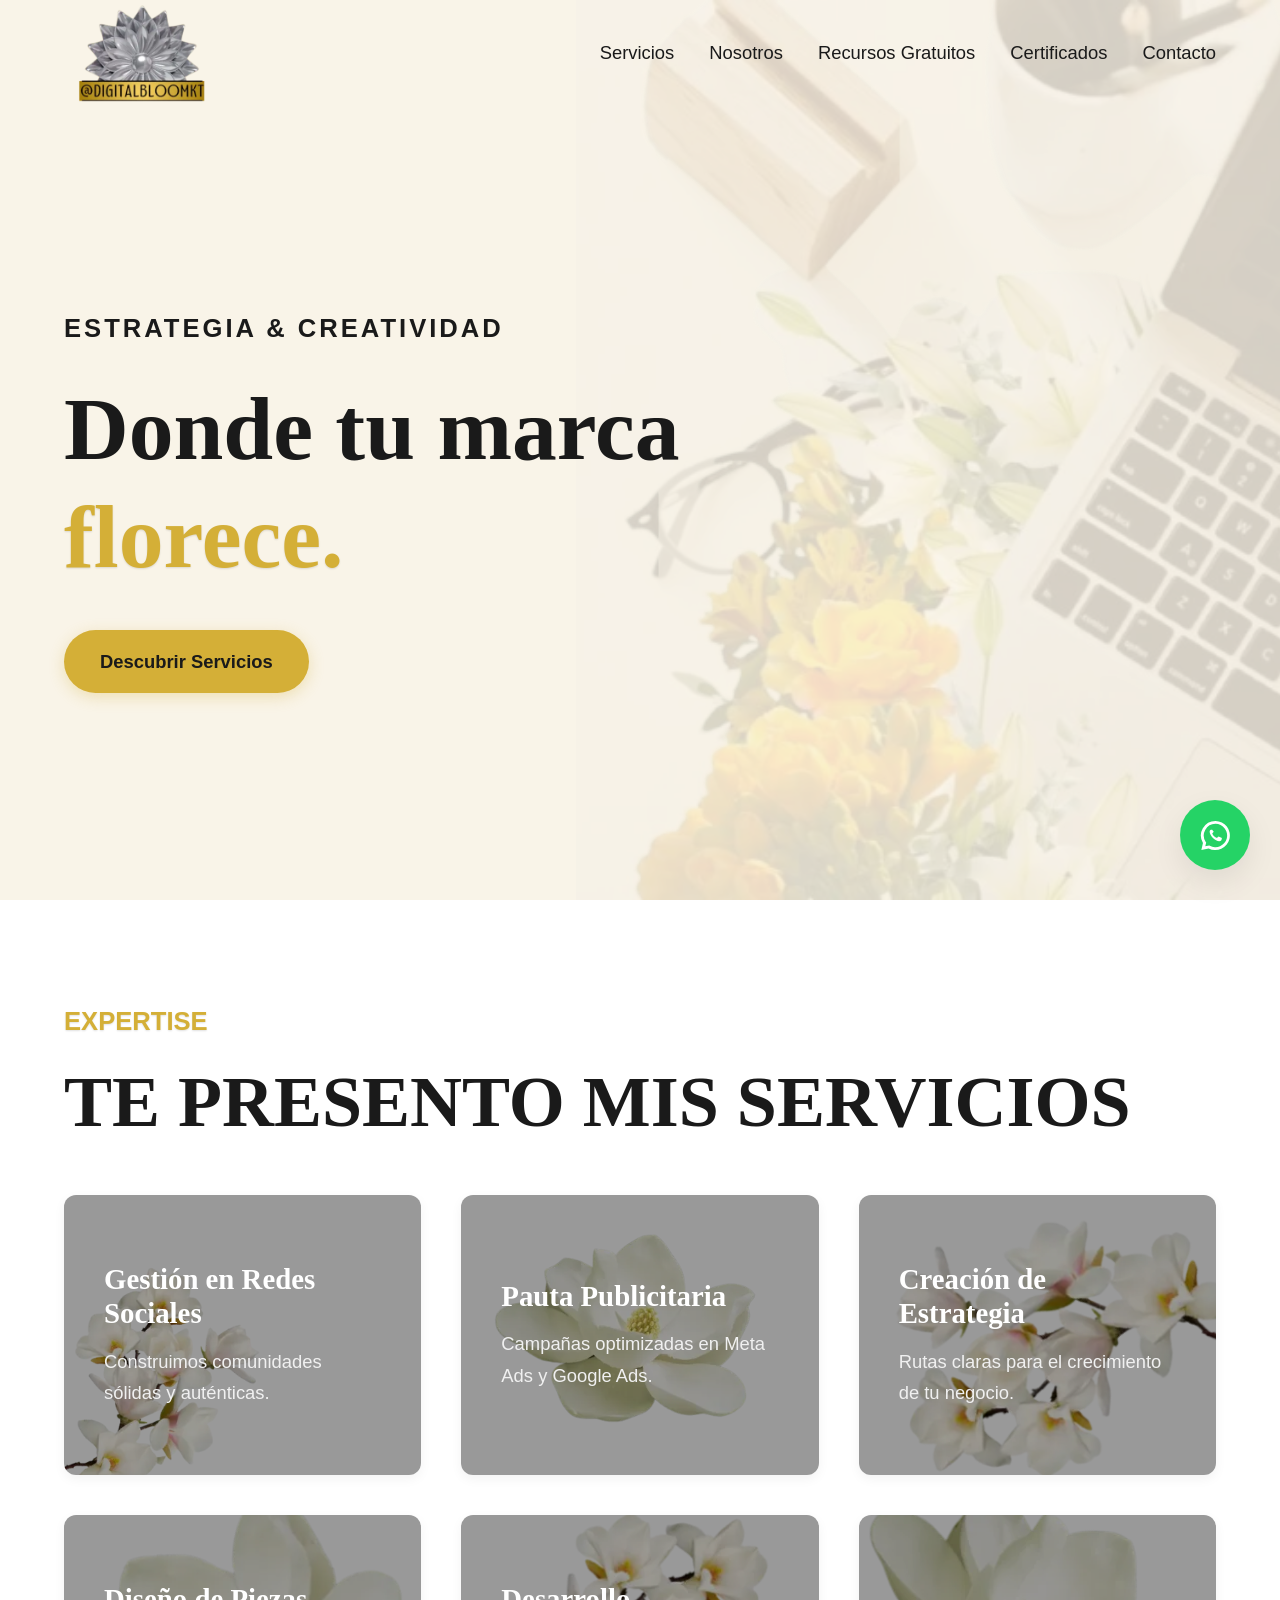
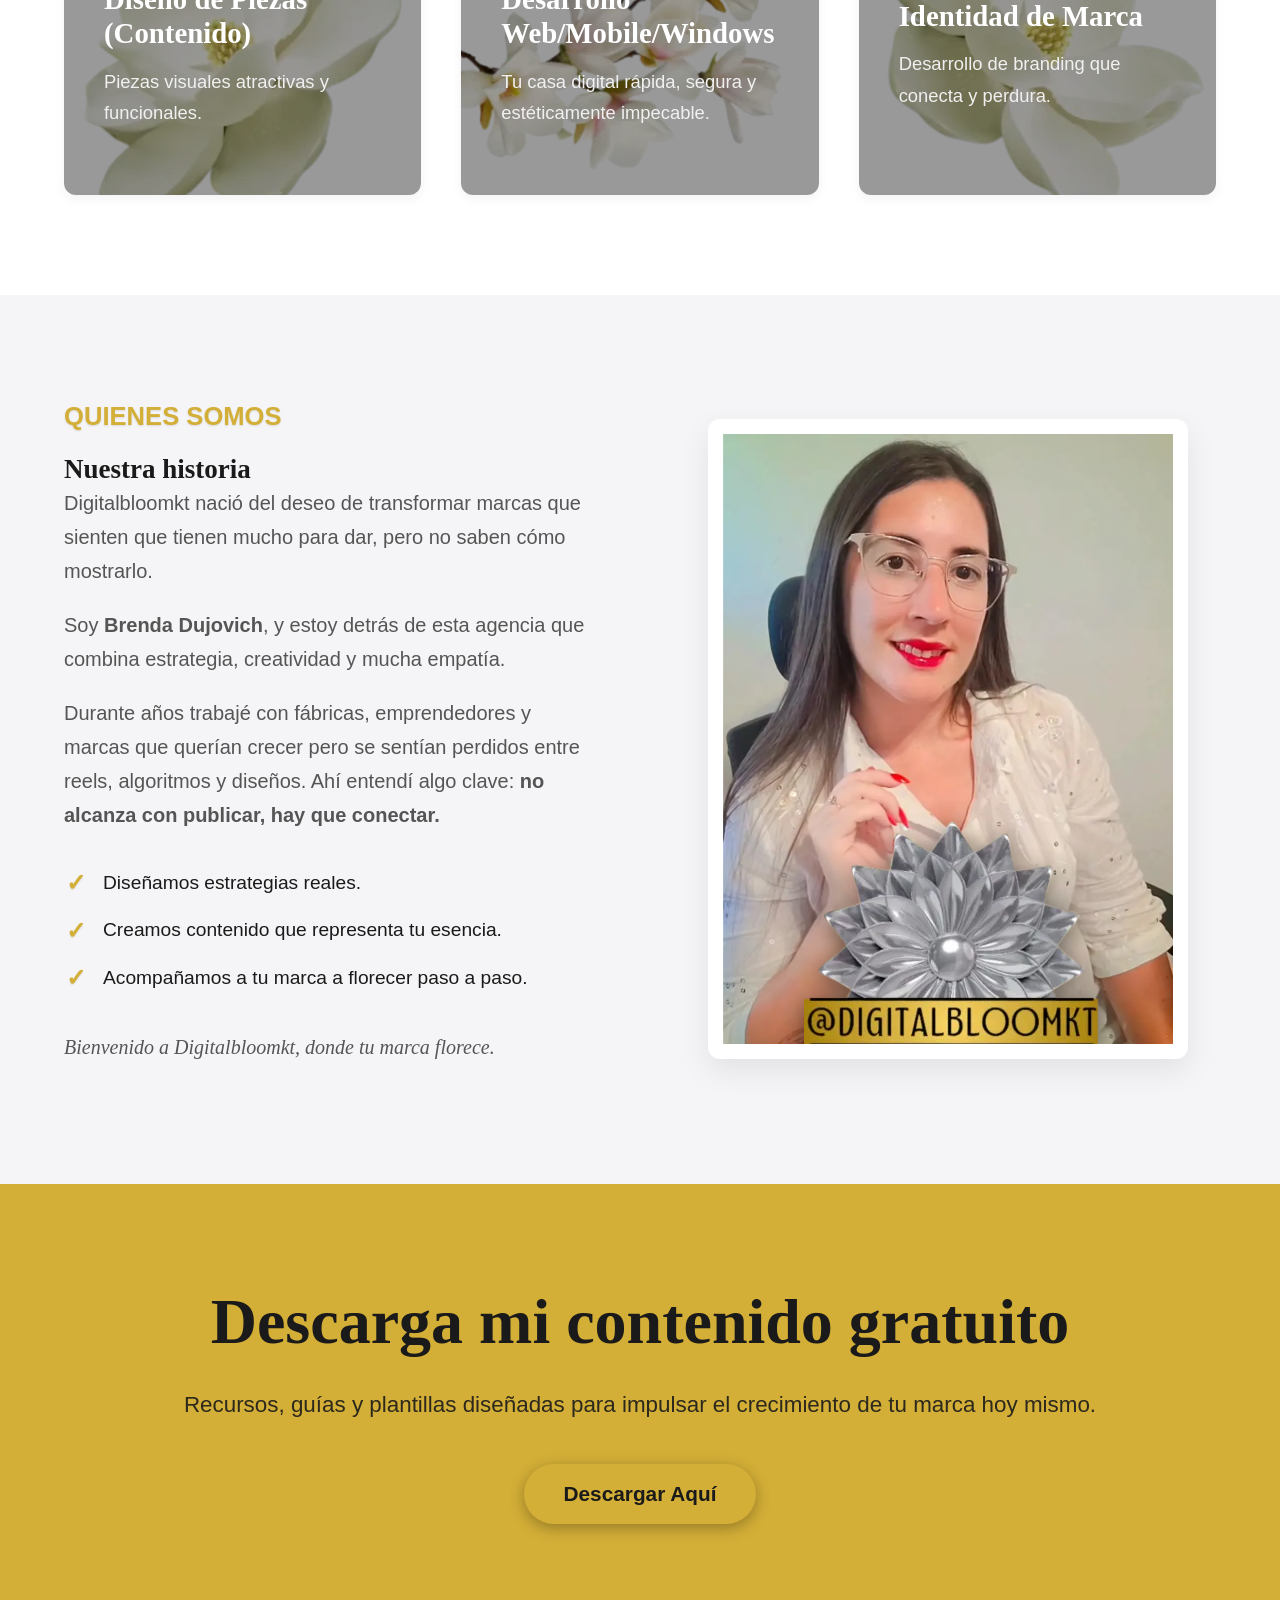
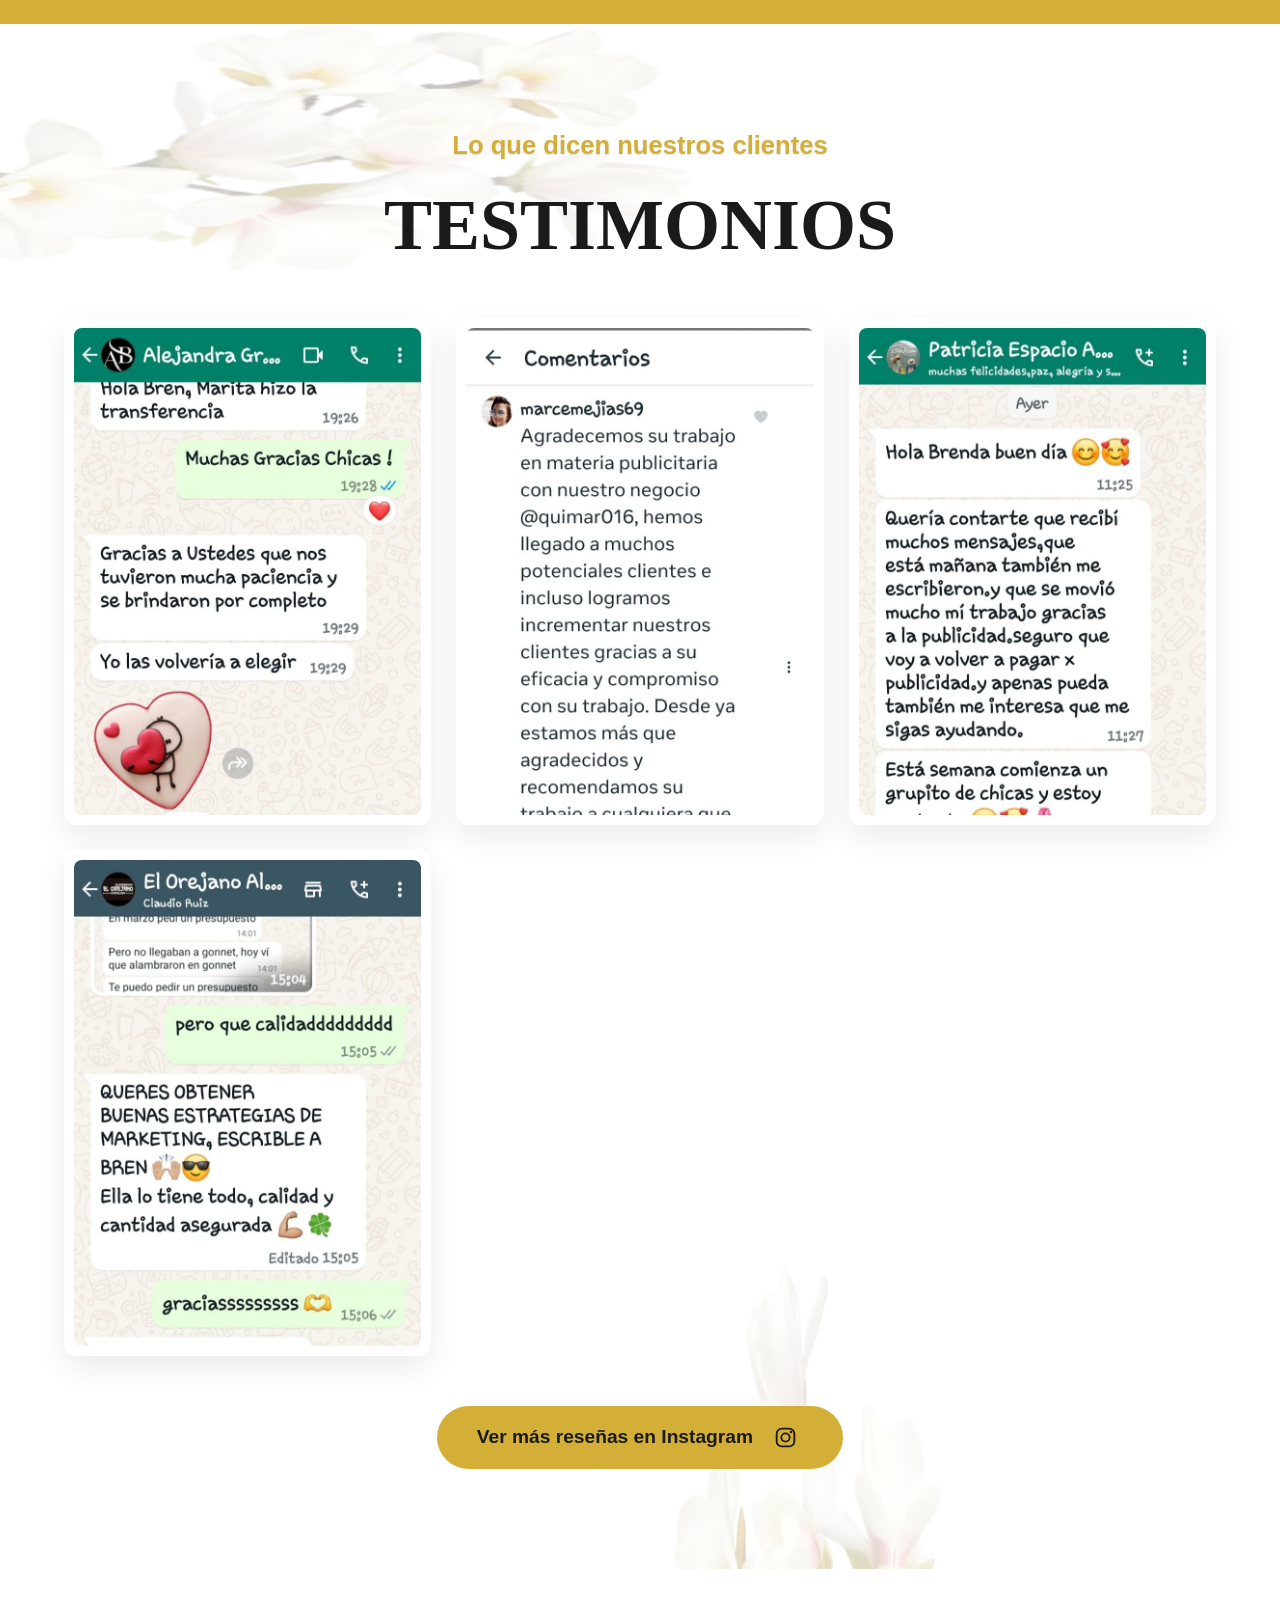
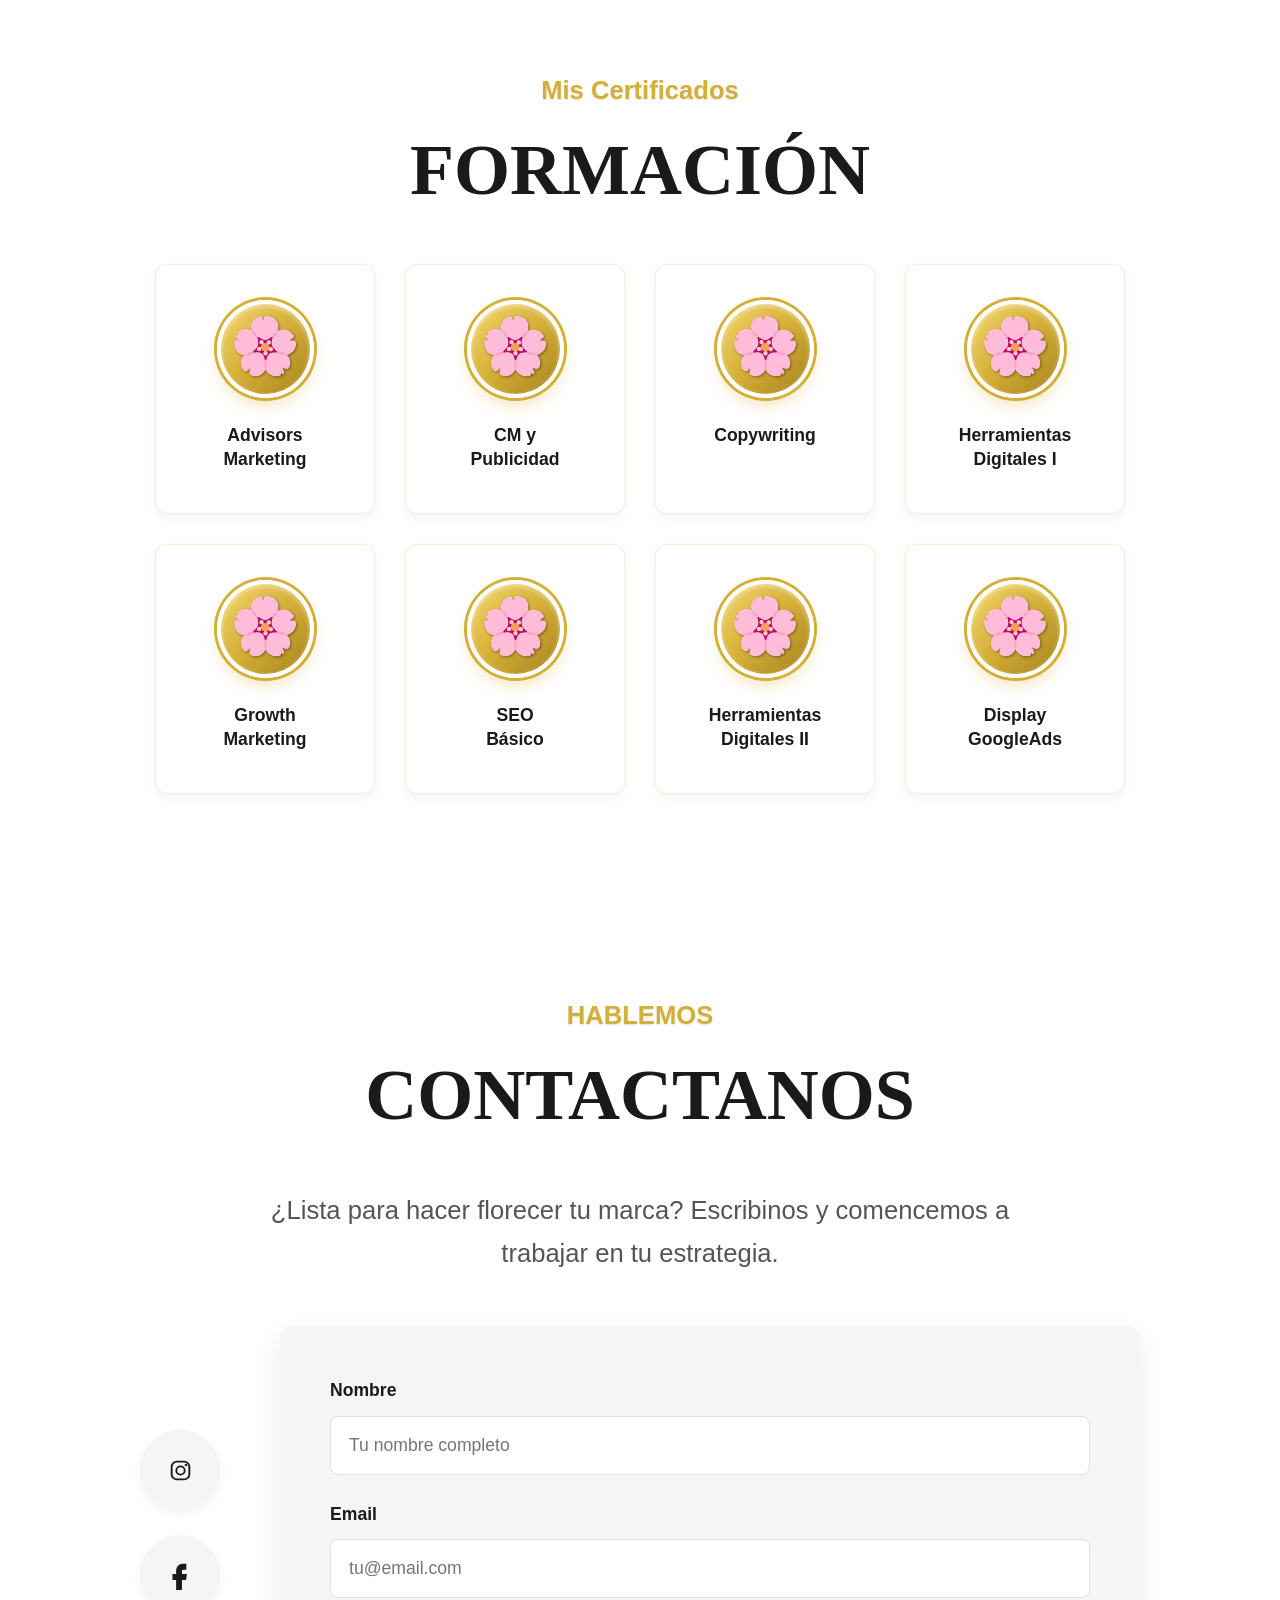
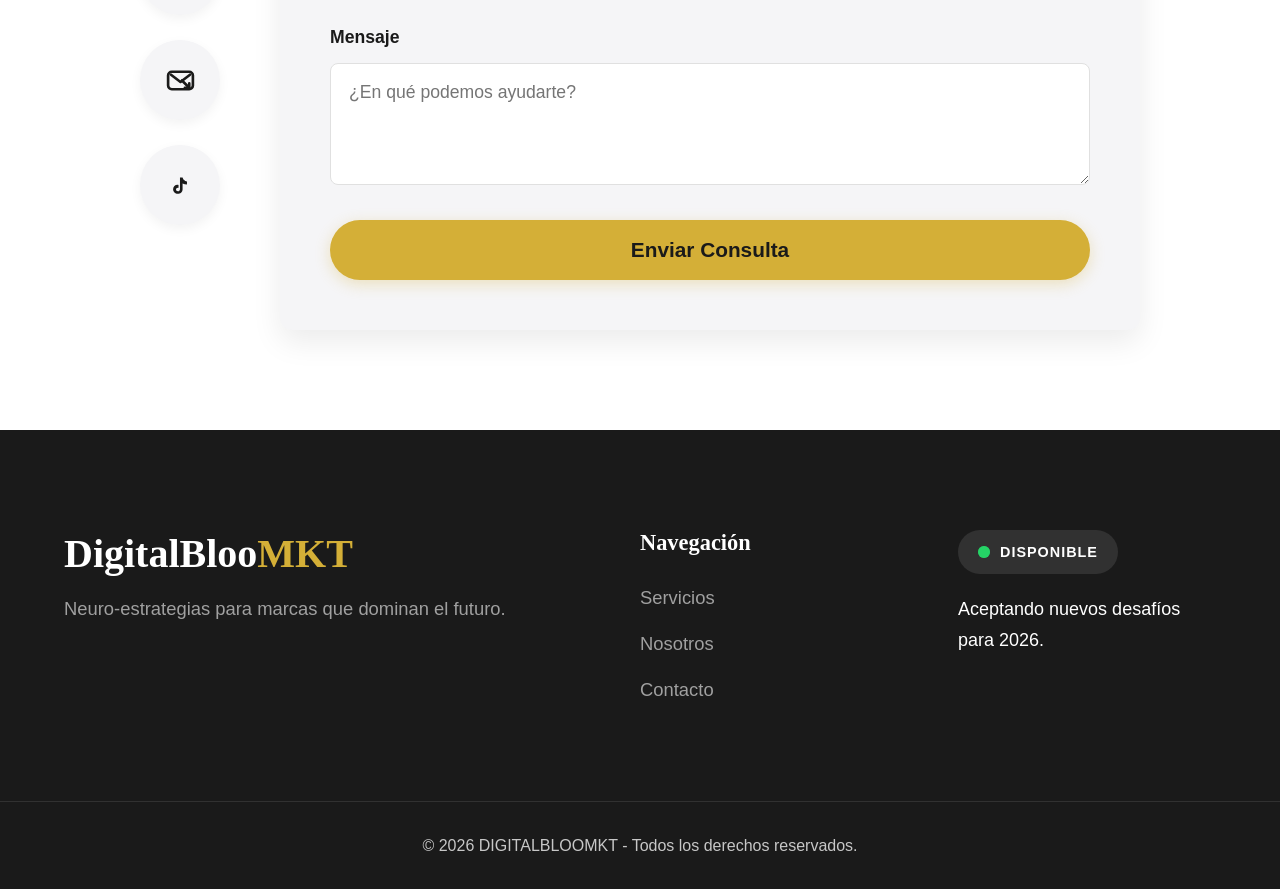
<file: index.html>
<!DOCTYPE html>
<html lang="es-AR">
<head>
      <script>(function(w,d,s,l,i){w[l]=w[l]||[];w[l].push({'gtm.start':
    new Date().getTime(),event:'gtm.js'});var f=d.getElementsByTagName(s)[0],
    j=d.createElement(s),dl=l!='dataLayer'?'&l='+l:'';j.async=true;j.src=
    'https://www.googletagmanager.com/gtm.js?id='+i+dl;f.parentNode.insertBefore(j,f);
    })(window,document,'script','dataLayer','GTM-MDPP5TW6');</script>
    <!-- End Google Tag Manager -->

    <!-- Google Analytics (GA4) -->
    <script async src="https://www.googletagmanager.com/gtag/js?id=G-SLS4NF0RVF"></script>
    <script>
      window.dataLayer = window.dataLayer || [];
      function gtag(){dataLayer.push(arguments);}
      gtag('js', new Date());

      gtag('config', 'G-SLS4NF0RVF');
    </script>
    <meta charset="UTF-8">
    <meta name="viewport" content="width=device-width, initial-scale=1.0">
    <meta name="description" content="Agencia de marketing digital en Argentina. Estrategia, redes sociales, pauta publicitaria, branding y desarrollo web para hacer florecer tu marca.">
    <meta name="keywords" content="marketing digital, agencia de marketing, redes sociales, pauta publicitaria, branding, desarrollo web, DigitalBloomKT">
    <meta name="robots" content="index, follow, max-image-preview:large">
    <meta name="author" content="DigitalBloomKT">
    <meta name="theme-color" content="#D4AF37">
    <link rel="canonical" href="https://www.digitalbloomkt.com/">

    <meta property="og:type" content="website">
    <meta property="og:locale" content="es_AR">
    <meta property="og:title" content="DigitalBloomKT | Agencia de Marketing Digital">
    <meta property="og:description" content="Estrategia, creatividad y marketing digital para que tu marca florezca con redes sociales, pauta, branding y desarrollo web.">
    <meta property="og:url" content="https://www.digitalbloomkt.com/">
    <meta property="og:image" content="https://www.digitalbloomkt.com/assets/images/logo1.webp">
    <meta name="twitter:card" content="summary_large_image">
    <meta name="twitter:title" content="DigitalBloomKT | Agencia de Marketing Digital">
    <meta name="twitter:description" content="Estrategia, creatividad y marketing digital para que tu marca florezca.">
    <meta name="twitter:image" content="https://www.digitalbloomkt.com/assets/images/logo1.webp">

    <style>
    :root{--primary:#D4AF37;--primary-contrast:#8A6A12;--primary-light:#F9F4E8;--dark:#1A1A1A;--white:#FFFFFF;--font-heading:Georgia,'Times New Roman',serif;--font-body:Arial,Helvetica,sans-serif;--shadow-sm:0 4px 12px rgba(0,0,0,.05);--shadow-md:0 12px 30px rgba(0,0,0,.08);--radius:12px;--transition:all .3s cubic-bezier(.25,.8,.25,1)}
    *{margin:0;padding:0;box-sizing:border-box}html{scroll-behavior:smooth}body{font-family:var(--font-body);color:var(--dark);background:var(--white);font-size:1.125rem;line-height:1.7;overflow-x:hidden}h1,h2,h3,h4{font-family:var(--font-heading);font-weight:700;line-height:1.2;color:var(--dark)}a{text-decoration:none;color:inherit}.fas,.fab{display:inline-flex;align-items:center;justify-content:center;min-width:1em;font-family:var(--font-body);font-style:normal;font-weight:700;line-height:1;letter-spacing:0}.fa-bars::before{content:"☰"}.fa-whatsapp::before{content:"";display:inline-block;width:1em;height:1em;background-color:currentColor;-webkit-mask:url("data:image/svg+xml,%3Csvg xmlns='http://www.w3.org/2000/svg' viewBox='0 0 24 24'%3E%3Cpath d='M17.472 14.382c-.297-.149-1.758-.867-2.03-.967-.273-.099-.471-.148-.67.15-.197.297-.767.966-.94 1.164-.173.199-.347.223-.644.075-.297-.15-1.255-.463-2.39-1.475-.883-.788-1.48-1.761-1.653-2.059-.173-.297-.018-.458.13-.606.134-.133.298-.347.446-.52.149-.174.198-.298.298-.497.099-.198.05-.371-.025-.52-.075-.149-.669-1.612-.916-2.207-.242-.579-.487-.5-.669-.51-.173-.008-.371-.01-.57-.01-.198 0-.52.074-.792.372-.272.297-1.04 1.016-1.04 2.479 0 1.462 1.065 2.875 1.213 3.074.149.198 2.096 3.2 5.077 4.487.709.306 1.262.489 1.694.625.712.227 1.36.195 1.872.118.571-.085 1.758-.719 2.006-1.413.248-.694.248-1.289.173-1.413-.074-.124-.272-.198-.57-.347M12.05 21.785h-.004a9.87 9.87 0 0 1-5.031-1.378l-.361-.214-3.741.982.998-3.648-.235-.374a9.86 9.86 0 0 1-1.51-5.26c.001-5.45 4.436-9.884 9.888-9.884 2.64 0 5.122 1.03 6.988 2.898a9.825 9.825 0 0 1 2.893 6.994c-.003 5.45-4.437 9.884-9.885 9.884M20.463 3.488A11.815 11.815 0 0 0 12.05 0C5.495 0 .16 5.335.157 11.892c0 2.096.547 4.142 1.588 5.945L.057 24l6.305-1.654a11.882 11.882 0 0 0 5.683 1.448h.005c6.554 0 11.89-5.335 11.893-11.893a11.821 11.821 0 0 0-3.48-8.413'/%3E%3C/svg%3E") center/contain no-repeat;mask:url("data:image/svg+xml,%3Csvg xmlns='http://www.w3.org/2000/svg' viewBox='0 0 24 24'%3E%3Cpath d='M17.472 14.382c-.297-.149-1.758-.867-2.03-.967-.273-.099-.471-.148-.67.15-.197.297-.767.966-.94 1.164-.173.199-.347.223-.644.075-.297-.15-1.255-.463-2.39-1.475-.883-.788-1.48-1.761-1.653-2.059-.173-.297-.018-.458.13-.606.134-.133.298-.347.446-.52.149-.174.198-.298.298-.497.099-.198.05-.371-.025-.52-.075-.149-.669-1.612-.916-2.207-.242-.579-.487-.5-.669-.51-.173-.008-.371-.01-.57-.01-.198 0-.52.074-.792.372-.272.297-1.04 1.016-1.04 2.479 0 1.462 1.065 2.875 1.213 3.074.149.198 2.096 3.2 5.077 4.487.709.306 1.262.489 1.694.625.712.227 1.36.195 1.872.118.571-.085 1.758-.719 2.006-1.413.248-.694.248-1.289.173-1.413-.074-.124-.272-.198-.57-.347M12.05 21.785h-.004a9.87 9.87 0 0 1-5.031-1.378l-.361-.214-3.741.982.998-3.648-.235-.374a9.86 9.86 0 0 1-1.51-5.26c.001-5.45 4.436-9.884 9.888-9.884 2.64 0 5.122 1.03 6.988 2.898a9.825 9.825 0 0 1 2.893 6.994c-.003 5.45-4.437 9.884-9.885 9.884M20.463 3.488A11.815 11.815 0 0 0 12.05 0C5.495 0 .16 5.335.157 11.892c0 2.096.547 4.142 1.588 5.945L.057 24l6.305-1.654a11.882 11.882 0 0 0 5.683 1.448h.005c6.554 0 11.89-5.335 11.893-11.893a11.821 11.821 0 0 0-3.48-8.413'/%3E%3C/svg%3E") center/contain no-repeat}.fa-instagram::before{content:"IG";font-size:.72em}.fa-facebook-f::before{content:"f"}.fa-envelope::before{content:"@"}.fa-tiktok::before{content:"TT";font-size:.72em}.container{width:90%;max-width:1300px;margin:0 auto}.header{position:fixed;top:0;left:0;width:100%;z-index:1000;padding:5px 0;transition:var(--transition);background:transparent}.header.scrolled{background:rgba(255,255,255,.95);backdrop-filter:blur(10px);box-shadow:var(--shadow-sm)}.header-container{display:flex;justify-content:space-between;align-items:center;width:90%;max-width:1300px;margin:0 auto;height:100px}.logo{display:flex;align-items:center;height:100%}.logo img{height:17vh;max-height:none;width:auto;object-fit:contain;margin-bottom:10px}.menu{display:flex;gap:35px;align-items:center}.menu-item{font-size:1.15rem;font-weight:500;position:relative;padding-bottom:5px}.mobile-menu-btn{display:none;font-size:1.8rem;cursor:pointer;background:none;border:0;color:inherit}.hero{min-height:100vh;display:flex;align-items:center;background:var(--primary-light);position:relative;overflow:hidden;padding-top:100px}.hero-content{width:90%;max-width:1300px;margin:0 auto;position:relative;z-index:2}.hero-tagline{font-size:1.6rem;font-weight:600;letter-spacing:3px;text-transform:uppercase;color:var(--dark);margin-bottom:25px}.hero-title{font-size:clamp(3.5rem,7vw,6.5rem);margin-bottom:40px;max-width:900px}.hero-title span{color:var(--primary-text);font-style:italic;text-decoration:underline;text-decoration-color:var(--primary);text-decoration-thickness:.12em;text-underline-offset:.08em}.hero-image-wrapper{position:absolute;top:0;right:-5%;width:60%;height:100%;opacity:.15;z-index:1}.hero-image-wrapper picture{display:block;width:100%;height:100%}.hero-image{width:100%;height:100%;object-fit:cover}.btn-primary{display:inline-block;background:var(--primary);color:var(--dark);font-family:var(--font-body);font-size:1.15rem;font-weight:600;padding:16px 36px;border-radius:50px;border:0;cursor:pointer;transition:var(--transition);text-align:center;box-shadow:0 4px 15px rgba(212,175,55,.35)}.whatsapp-float{position:fixed;bottom:30px;right:30px;width:70px;height:70px;background:#25D366;color:#fff;border-radius:50%;display:flex;justify-content:center;align-items:center;font-size:35px;box-shadow:var(--shadow-md);z-index:1000;transition:var(--transition)}.social-sidebar{display:flex;flex-direction:column;gap:25px}.social-btn{width:80px;height:80px;display:flex;align-items:center;justify-content:center;background:#F5F5F7;color:var(--dark);border-radius:50%;font-size:2.2rem;box-shadow:var(--shadow-sm)}.modal-overlay{display:none}.modal-overlay.active{display:flex}@media (max-width:992px){.hero-image-wrapper{display:none}.hero-title{font-size:4rem}.social-sidebar{flex-direction:row;justify-content:center;flex-wrap:wrap}}@media (max-width:768px){.menu{display:none;position:absolute;top:100%;left:0;width:100%;background:var(--white);flex-direction:column;padding:20px;box-shadow:var(--shadow-sm)}.menu.active{display:flex}.mobile-menu-btn{display:block;width:44px;height:44px}.hero{text-align:center;padding-top:120px}.hero-title{font-size:3rem}.hero-title span{color:var(--primary-contrast);text-shadow:none}.header-container{height:94px}.logo{width:94px;flex:0 0 94px}.logo img{height:94px;margin-bottom:0}.social-btn{width:60px;height:60px;font-size:1.55rem}}@media (max-width:420px){body{font-size:1rem}.hero-title{font-size:2.5rem}.hero-tagline{font-size:1.05rem;letter-spacing:1px}.btn-primary{width:100%;padding-left:18px;padding-right:18px}.whatsapp-float{width:58px;height:58px;font-size:28px;right:20px;bottom:20px}}
    </style>
    <link rel="preload" href="./assets/css/styles.min.css?v=20260704-1" as="style" onload="this.onload=null;this.rel='stylesheet'">
    <noscript><link rel="stylesheet" href="./assets/css/styles.min.css?v=20260704-1"></noscript>
    <style>
    .subtitle{color:var(--primary);text-shadow:0 1px 2px rgba(0,0,0,.12)}
    .hero-title span{color:var(--primary);font-style:normal;text-decoration:none;text-shadow:0 1px 2px rgba(0,0,0,.12)}
    @media (max-width:768px){.hero-title span,.subtitle{color:var(--primary-contrast);text-shadow:none}}
    .fa-instagram::before,.fa-facebook-f::before,.fa-envelope::before,.fa-tiktok::before{content:"";display:inline-block;width:1em;height:1em;background-position:center;background-repeat:no-repeat;background-size:contain}
    .fa-instagram::before{background-image:url("data:image/svg+xml,%3Csvg xmlns='http://www.w3.org/2000/svg' viewBox='0 0 24 24' fill='none' stroke='%231A1A1A' stroke-width='1.8' stroke-linecap='round' stroke-linejoin='round'%3E%3Crect x='3.5' y='3.5' width='17' height='17' rx='5'/%3E%3Ccircle cx='12' cy='12' r='4'/%3E%3Ccircle cx='17.2' cy='6.8' r='1.2' fill='%231A1A1A' stroke='none'/%3E%3C/svg%3E")}
    .fa-facebook-f::before{background-image:url("data:image/svg+xml,%3Csvg xmlns='http://www.w3.org/2000/svg' viewBox='0 0 24 24'%3E%3Cpath fill='%231A1A1A' d='M14.6 8.1H16V4h-1.9C10.8 4 9 5.8 9 9v2H6.5v4H9v7h4v-7h2.8l.6-4H13V9c0-.6.4-.9 1.6-.9z'/%3E%3C/svg%3E")}
    .fa-envelope::before{background-image:url("data:image/svg+xml,%3Csvg xmlns='http://www.w3.org/2000/svg' viewBox='0 0 24 24' fill='none' stroke='%231A1A1A' stroke-width='1.8' stroke-linecap='round' stroke-linejoin='round'%3E%3Crect x='3.5' y='6' width='17' height='12' rx='2.5'/%3E%3Cpath d='M5.5 8l6.5 5 6.5-5'/%3E%3Cpath d='M13 12l5 5'/%3E%3Cpath d='M15 17h3v-3'/%3E%3C/svg%3E")}
    .fa-tiktok::before{background-image:url("data:image/svg+xml,%3Csvg xmlns='http://www.w3.org/2000/svg' viewBox='0 0 24 24'%3E%3Cpath fill='%231A1A1A' d='M14 4.2c.5 2.2 2 3.8 4.2 4.2v2.7c-1.5 0-2.9-.4-4.2-1.1v5.6c0 2.9-2.3 4.4-4.6 4.4-2.5 0-4.5-1.9-4.5-4.3 0-2.7 2.4-4.8 5.2-4.2v2.8c-1.2-.4-2.4.4-2.4 1.5 0 .9.8 1.7 1.8 1.7 1.1 0 2-.8 2-2V4.2H14z'/%3E%3Cpath fill='%231A1A1A' d='M18.2 8.4c-1.3-.4-2.4-1.1-3.2-2.2v2.2c1 .8 2 1.3 3.2 1.5V8.4z' opacity='.9'/%3E%3C/svg%3E")}
    </style>
    <link rel="preload" as="image" href="./assets/images/logo1-360.webp" type="image/webp" imagesrcset="./assets/images/logo1-360.webp 360w, ./assets/images/logo1-480.webp 480w, ./assets/images/logo1-720.webp 720w, ./assets/images/logo1.webp 1920w" imagesizes="(max-width: 768px) 94px, 170px">
    <link rel="icon" href="/favicon.ico" sizes="any">
    <link rel="icon" type="image/png" href="/favicon-32x32.png" sizes="32x32">
    <link rel="apple-touch-icon" href="/apple-touch-icon.png">
    <link rel="manifest" href="/site.webmanifest">
    <script type="application/ld+json">
    {
      "@context": "https://schema.org",
      "@type": "ProfessionalService",
      "name": "DigitalBloomKT",
      "url": "https://www.digitalbloomkt.com/",
      "logo": "https://www.digitalbloomkt.com/assets/images/logo1.webp",
      "image": "https://www.digitalbloomkt.com/assets/images/logo1.webp",
      "description": "Agencia de marketing digital especializada en estrategia, redes sociales, pauta publicitaria, branding y desarrollo web.",
      "email": "brendadujovich@gmail.com",
      "telephone": "+5492213576210",
      "areaServed": "Argentina",
      "sameAs": [
        "https://www.instagram.com/digitalbloomkt/",
        "https://www.facebook.com/share/16BipM7eHb/",
        "https://www.tiktok.com/@digitalbloomkt"
      ],
      "hasOfferCatalog": {
        "@type": "OfferCatalog",
        "name": "Servicios de marketing digital",
        "itemListElement": [
          { "@type": "Offer", "itemOffered": { "@type": "Service", "name": "Gestión en Redes Sociales" } },
          { "@type": "Offer", "itemOffered": { "@type": "Service", "name": "Pauta Publicitaria" } },
          { "@type": "Offer", "itemOffered": { "@type": "Service", "name": "Creación de Estrategia" } },
          { "@type": "Offer", "itemOffered": { "@type": "Service", "name": "Diseño de Piezas de Contenido" } },
          { "@type": "Offer", "itemOffered": { "@type": "Service", "name": "Desarrollo Web, Mobile y Windows" } },
          { "@type": "Offer", "itemOffered": { "@type": "Service", "name": "Identidad de Marca" } }
        ]
      }
    }
    </script>

    <title>DigitalBloomKT | Agencia de Marketing Digital</title>
</head>
<body>
    <div id="app">
        <header class="header anim-montaje">
            <div class="header-container">
                <div class="logo">
                    <img src="./assets/images/logo1-360.webp" srcset="./assets/images/logo1-360.webp 360w, ./assets/images/logo1-480.webp 480w, ./assets/images/logo1-720.webp 720w, ./assets/images/logo1.webp 1920w" sizes="(max-width: 768px) 94px, 170px" alt="Logo de DigitalBloomKT" width="700" height="700" fetchpriority="high">
                </div>
                <nav class="menu" aria-label="Navegación principal">
                    <a href="#servicios" class="menu-item">Servicios</a>
                    <a href="#quienes-somos" class="menu-item">Nosotros</a>
                    <a href="#contenido-gratuito" class="menu-item">Recursos Gratuitos</a>
                    <a href="#certificados" class="menu-item">Certificados</a>
                    <a href="#contacto" class="menu-item">Contacto</a>
                </nav>
                <button class="mobile-menu-btn" type="button" aria-label="Abrir menú" aria-expanded="false">
                    <i class="fas fa-bars" aria-hidden="true"></i>
                </button>
            </div>
        </header>

        <main id="main-content" role="main">
            <section id="hero" class="hero anim-montaje">
                <div class="hero-content">
                    <p class="hero-tagline">Estrategia & Creatividad</p>
                    <h1 class="hero-title">Donde tu marca <span>florece.</span></h1>
                    <a href="#servicios" class="btn-primary">Descubrir Servicios</a>
                </div>
                <div class="hero-image-wrapper" aria-hidden="true">
                    <picture>
                        <source media="(min-width: 993px)" srcset="./assets/images/fondo1.webp" type="image/webp">
                        <img class="hero-image" src="[data-uri]" alt="Flor dorada decorativa de DigitalBloomKT" width="499" height="500" loading="lazy" decoding="async" fetchpriority="low">
                    </picture>
                </div>
            </section>

            <section id="servicios" class="servicios section-padding">
                <div class="container">
                    <div class="section-header">
                        <span class="subtitle">EXPERTISE</span>
                        <h2>Te presento mis servicios</h2>
                    </div>
                    <div class="servicios-grid">
                        <article class="servicio-card bg-serv-1" data-id="redes-sociales"><h3>Gestión en Redes Sociales</h3><p>Construimos comunidades sólidas y auténticas.</p></article>
                        <article class="servicio-card bg-serv-2" data-id="pauta"><h3>Pauta Publicitaria</h3><p>Campañas optimizadas en Meta Ads y Google Ads.</p></article>
                        <article class="servicio-card bg-serv-3" data-id="estrategia"><h3>Creación de Estrategia</h3><p>Rutas claras para el crecimiento de tu negocio.</p></article>
                        <article class="servicio-card bg-serv-4" data-id="diseno"><h3>Diseño de Piezas (Contenido)</h3><p>Piezas visuales atractivas y funcionales.</p></article>
                        <article class="servicio-card bg-serv-5" data-id="web"><h3>Desarrollo Web/Mobile/Windows</h3><p>Tu casa digital rápida, segura y estéticamente impecable.</p></article>
                        <article class="servicio-card bg-serv-6" data-id="identidad"><h3>Identidad de Marca</h3><p>Desarrollo de branding que conecta y perdura.</p></article>
                    </div>
                </div>
            </section>

            <section id="quienes-somos" class="quienes-somos section-padding">
                <div class="container layout-split">
                    <div class="content-text">
                        <span class="subtitle">QUIENES SOMOS</span>
                        <h2>Nuestra historia</h2>
                        <p>Digitalbloomkt nació del deseo de transformar marcas que sienten que tienen mucho para dar, pero no saben cómo mostrarlo.</p>
                        <p>Soy <strong>Brenda Dujovich</strong>, y estoy detrás de esta agencia que combina estrategia, creatividad y mucha empatía.</p>
                        <p>Durante años trabajé con fábricas, emprendedores y marcas que querían crecer pero se sentían perdidos entre reels, algoritmos y diseños. Ahí entendí algo clave: <strong>no alcanza con publicar, hay que conectar.</strong></p>
                        <ul class="check-list">
                            <li><i class="fas fa-check" aria-hidden="true"></i> Diseñamos estrategias reales.</li>
                            <li><i class="fas fa-check" aria-hidden="true"></i> Creamos contenido que representa tu esencia.</li>
                            <li><i class="fas fa-check" aria-hidden="true"></i> Acompañamos a tu marca a florecer paso a paso.</li>
                        </ul>
                        <p class="highlight-text">Bienvenido a Digitalbloomkt, donde tu marca florece.</p>
                    </div>
                    <div class="content-image">
                        <div class="image-placeholder">
                            <img src="[data-uri]" data-src="./assets/images/perfil.webp" alt="Brenda Dujovich, fundadora de DigitalBloomKT" class="foto-perfil lazy-img" width="700" height="1244" loading="lazy" decoding="async">
                            <img src="[data-uri]" data-src="./assets/images/logo1-480.webp" data-srcset="./assets/images/logo1-360.webp 360w, ./assets/images/logo1-480.webp 480w, ./assets/images/logo1-720.webp 720w, ./assets/images/logo1.webp 1920w" data-sizes="(max-width: 768px) 80vw, 360px" alt="DigitalBloomKT" class="logo-superpuesto lazy-img" width="700" height="700" loading="lazy" decoding="async">
                        </div>
                    </div>
                </div>
            </section>

            <section id="contenido-gratuito" class="contenido-gratuito section-padding">
                <div class="container container-cta">
                    <div class="cta-card">
                        <h2>Descarga mi contenido gratuito</h2>
                        <p>Recursos, guías y plantillas diseñadas para impulsar el crecimiento de tu marca hoy mismo.</p>
                        <button id="descarga-aqui-btn" class="btn-shine-black" type="button">Descargar Aquí</button>
                    </div>
                </div>
            </section>

            <section id="resenas" class="reseñas-section section-padding">
                <img src="[data-uri]" data-src="./assets/images/flor-testimonio1.webp" class="flor-bg flor-tl lazy-img" alt="Flor decorativa en sección de testimonios" width="362" height="272" loading="lazy" decoding="async">
                <img src="[data-uri]" data-src="./assets/images/flor-testimonio2.webp" class="flor-bg flor-br lazy-img" alt="Flor decorativa de DigitalBloomKT en testimonios" width="500" height="500" loading="lazy" decoding="async">
                <div class="container content-relative">
                    <div class="section-header center">
                        <span class="subtitle">Lo que dicen nuestros clientes</span>
                        <h2>Testimonios</h2>
                    </div>
                    <div class="reseñas-grid">
                        <div class="review-card"><img src="[data-uri]" data-src="./assets/images/res-img.webp" class="lazy-img" alt="Reseña de cliente de DigitalBloomKT" width="500" height="1015" loading="lazy" decoding="async"></div>
                        <div class="review-card"><img src="[data-uri]" data-src="./assets/images/res-img2.webp" class="lazy-img" alt="Reseña de cliente sobre marketing digital" width="500" height="989" loading="lazy" decoding="async"></div>
                        <div class="review-card"><img src="[data-uri]" data-src="./assets/images/res-img3.webp" class="lazy-img" alt="Testimonio de cliente sobre servicios de DigitalBloomKT" width="500" height="1012" loading="lazy" decoding="async"></div>
                        <div class="review-card"><img src="[data-uri]" data-src="./assets/images/res-img4.webp" class="lazy-img" alt="Opinión de cliente de DigitalBloomKT" width="500" height="1012" loading="lazy" decoding="async"></div>
                    </div>
                    <div class="ver-mas-container">
                        <a href="https://www.instagram.com/stories/highlights/17844320421113426/" class="btn-instagram-shine" target="_blank" rel="noopener noreferrer">
                            Ver más reseñas en Instagram <i class="fab fa-instagram" aria-hidden="true"></i>
                        </a>
                    </div>
                </div>
            </section>

            <section id="certificados" class="certificados section-padding">
                <div class="container">
                    <div class="section-header center">
                        <span class="subtitle">Mis Certificados</span>
                        <h2>Formación</h2>
                    </div>
                    <div class="certificados-wrap">
                        <button class="certificado-circulo" type="button" data-large-image="assets/certificados/adsvisors.webp" data-caption="Certificado de Asesoría de Marketing Digital (Advisors)"><p>Advisors<br>Marketing</p></button>
                        <button class="certificado-circulo" type="button" data-large-image="assets/certificados/cmypublicidad.webp" data-caption="Certificado de Community Manager y Publicidad Digital"><p>CM y<br>Publicidad</p></button>
                        <button class="certificado-circulo" type="button" data-large-image="assets/certificados/copywriting.webp" data-caption="Certificado de Copywriting Persuasivo"><p>Copywriting</p></button>
                        <button class="certificado-circulo" type="button" data-large-image="assets/certificados/HerramientasDigitales.webp" data-caption="Certificado de Herramientas Digitales I"><p>Herramientas<br>Digitales I</p></button>
                        <button class="certificado-circulo" type="button" data-large-image="assets/certificados/GrowthMarketing.webp" data-caption="Certificado de Growth Marketing y Estrategias de Crecimiento"><p>Growth<br>Marketing</p></button>
                        <button class="certificado-circulo" type="button" data-large-image="assets/certificados/seo.webp" data-caption="Certificado de SEO Básico para Posicionamiento Web"><p>SEO<br>Básico</p></button>
                        <button class="certificado-circulo" type="button" data-large-image="assets/certificados/HerramientasDigitales2.webp" data-caption="Certificado de Herramientas Digitales II"><p>Herramientas<br>Digitales II</p></button>
                        <button class="certificado-circulo" type="button" data-large-image="assets/certificados/publicidaddisplaygoogleads.webp" data-caption="Certificado de Publicidad Display con Google Ads"><p>Display<br>GoogleAds</p></button>
                    </div>
                </div>
            </section>

            <section id="contacto" class="contacto section-padding">
                <div class="container">
                    <div class="section-header center">
                        <span class="subtitle">HABLEMOS</span>
                        <h2>Contactanos</h2>
                        <p class="cta-text-giant">¿Lista para hacer florecer tu marca? Escribinos y comencemos a trabajar en tu estrategia.</p>
                    </div>
                    <div class="contact-layout-centered">
                        <div class="social-sidebar" aria-label="Redes sociales">
                            <a href="https://www.instagram.com/digitalbloomkt/" target="_blank" rel="noopener noreferrer" class="social-btn" aria-label="Instagram de DigitalBloomKT"><i class="fab fa-instagram" aria-hidden="true"></i><span class="sr-only">Instagram de DigitalBloomKT</span></a>
                            <a href="https://www.facebook.com/share/16BipM7eHb/" target="_blank" rel="noopener noreferrer" class="social-btn" aria-label="Facebook de DigitalBloomKT"><i class="fab fa-facebook-f" aria-hidden="true"></i><span class="sr-only">Facebook de DigitalBloomKT</span></a>
                            <a href="mailto:brendadujovich@gmail.com" class="social-btn" aria-label="Email de DigitalBloomKT"><i class="fas fa-envelope" aria-hidden="true"></i><span class="sr-only">Enviar email a DigitalBloomKT</span></a>
                            <a href="https://www.tiktok.com/@digitalbloomkt?lang=es-419" target="_blank" rel="noopener noreferrer" class="social-btn" aria-label="TikTok de DigitalBloomKT"><i class="fab fa-tiktok" aria-hidden="true"></i><span class="sr-only">TikTok de DigitalBloomKT</span></a>
                        </div>
                        <div class="contact-form-wrapper">
                            <form id="contactForm" class="modern-form" method="post" action="./enviar_consulta.php" toolname="sendMarketingInquiry" tooldescription="Envía una consulta comercial a DigitalBloomKT sobre servicios de marketing digital, branding, redes sociales, pauta publicitaria o desarrollo web.">
                                <div class="form-group">
                                    <label for="nombre">Nombre</label>
                                    <input type="text" id="nombre" name="nombre" placeholder="Tu nombre completo" autocomplete="name" required toolparamdescription="Nombre completo de la persona que realiza la consulta.">
                                </div>
                                <div class="form-group">
                                    <label for="email">Email</label>
                                    <input type="email" id="email" name="email" placeholder="tu@email.com" autocomplete="email" required toolparamdescription="Email válido para responder la consulta comercial.">
                                </div>
                                <div class="form-group">
                                    <label for="consulta">Mensaje</label>
                                    <textarea id="consulta" name="consulta" rows="4" placeholder="¿En qué podemos ayudarte?" required toolparamdescription="Detalle de la necesidad, servicio de interés o pregunta para DigitalBloomKT."></textarea>
                                </div>
                                <input type="text" name="website" class="hp-field" tabindex="-1" autocomplete="off" aria-hidden="true" toolparamdescription="Campo antispam. Debe quedar vacío.">
                                <button type="submit" id="enviarConsultaBtn" class="btn-shine-gold w-100">Enviar Consulta</button>
                            </form>
                        </div>
                    </div>
                </div>
            </section>
        </main>

        <footer class="modern-footer">
            <div class="container footer-grid">
                <div class="footer-brand">
                    <h2>DigitalBloo<span>MKT</span></h2>
                    <p>Neuro-estrategias para marcas que dominan el futuro.</p>
                </div>
                <div class="footer-links">
                    <h3>Navegación</h3>
                    <a href="#servicios">Servicios</a>
                    <a href="#quienes-somos">Nosotros</a>
                    <a href="#contacto">Contacto</a>
                </div>
                <div class="footer-status">
                    <div class="status-badge">
                        <span class="dot"></span> DISPONIBLE
                    </div>
                    <p>Aceptando nuevos desafíos para 2026.</p>
                </div>
            </div>
            <div class="footer-bottom">
                <p>© 2026 DIGITALBLOOMKT - Todos los derechos reservados.</p>
            </div>
        </footer>

        <a href="https://wa.me/+5492213576210?text=Hola,%20me%20gustar%C3%ADa%20saber%20m%C3%A1s%20sobre%20sus%20servicios." target="_blank" rel="noopener noreferrer" class="whatsapp-float" aria-label="Contactar por WhatsApp">
            <i class="fab fa-whatsapp" aria-hidden="true"></i>
            <span class="sr-only">Contactar por WhatsApp</span>
        </a>

        <div id="contenido-gratuito-modal" class="modal-overlay" aria-hidden="true">
            <div class="modal-content" role="dialog" aria-modal="true" aria-labelledby="contenido-gratuito-title">
                <button class="cerrar-modal-gratuito" type="button" aria-label="Cerrar modal">×</button>
                <h2 id="contenido-gratuito-title" class="modal-title-gold">MATERIAL GRATUITO</h2>
                <p style="text-align: center; margin-bottom: 20px;">Selecciona los recursos y te los enviaremos.</p>
                <form id="form-contenido-gratuito" class="modern-form form-gratuito-scroll" toolname="requestFreeMarketingResources" tooldescription="Solicita materiales gratuitos de marketing digital por email.">
                    <div class="checkbox-grid">
                        <label class="custom-checkbox"><input type="checkbox" name="contenido" value="convierte-tus-seguidores-en-clientes"><span>Convierte a tus seguidores en clientes y maximiza tus ventas</span></label>
                        <label class="custom-checkbox"><input type="checkbox" name="contenido" value="10-cierres-de-venta"><span>10 cierres de venta</span></label>
                        <label class="custom-checkbox"><input type="checkbox" name="contenido" value="10-ideas-aumentar-ventas-san-valentin"><span>10 ideas para aumentar las ventas en San Valentín</span></label>
                        <label class="custom-checkbox"><input type="checkbox" name="contenido" value="30-ideas-storytelling"><span>30 ideas de Storytelling Leadmagnet</span></label>
                        <label class="custom-checkbox"><input type="checkbox" name="contenido" value="30-dias-de-abundancia"><span>30 días de abundancia</span></label>
                        <label class="custom-checkbox"><input type="checkbox" name="contenido" value="boletin-de-estrategias-dia-del-padre"><span>Boletín de estrategias para vender en el Día del Padre</span></label>
                        <label class="custom-checkbox"><input type="checkbox" name="contenido" value="bonus-infalible"><span>Bonus Infalible</span></label>
                        <label class="custom-checkbox"><input type="checkbox" name="contenido" value="ebook-como-crecer-rapido-ig"><span>Ebook: Cómo crecer rápido en Instagram</span></label>
                        <label class="custom-checkbox"><input type="checkbox" name="contenido" value="ebook-500-ideas-de-contenido"><span>Ebook: 500 ideas de contenido</span></label>
                        <label class="custom-checkbox"><input type="checkbox" name="contenido" value="estrategias-infalibles-esta-navidad"><span>Estrategias infalibles para esta navidad</span></label>
                        <label class="custom-checkbox"><input type="checkbox" name="contenido" value="guia-como-generar-ideas-de-contenido"><span>Guía: Cómo generar ideas de contenido Creativas y Efectivas</span></label>
                        <label class="custom-checkbox"><input type="checkbox" name="contenido" value="algoritmos-de-ig"><span>Los algoritmos de Instagram</span></label>
                        <label class="custom-checkbox"><input type="checkbox" name="contenido" value="plan-de-contenidos"><span>Plan de contenidos</span></label>
                        <label class="custom-checkbox"><input type="checkbox" name="contenido" value="plantilla-para-organizar-tus-promociones"><span>Plantilla para organizar tus promociones</span></label>
                        <label class="custom-checkbox"><input type="checkbox" name="contenido" value="superando-el-vertigo-ig"><span>Superando el vértigo en Instagram</span></label>
                        <label class="custom-checkbox"><input type="checkbox" name="contenido" value="ventas-dia-de-la-madre"><span>Ventas Día de la Madre</span></label>
                    </div>
                    <label class="sr-only" for="user-email-gratuito">Email para recibir material gratuito</label>
                    <input type="email" id="user-email-gratuito" name="email" placeholder="Tu Email" autocomplete="email" required toolparamdescription="Email válido donde enviar los recursos gratuitos seleccionados." style="margin-top:15px; width:100%; padding: 15px; border: 1px solid #ddd; border-radius: 8px; font-size:1.1rem;">
                    <button type="submit" class="btn-shine-gold w-100" style="margin-top: 15px;">Solicitar</button>
                </form>
            </div>
        </div>

        <div id="certificado-modal" class="modal-overlay modal-centered" aria-hidden="true">
            <button class="cerrar-modal" type="button" aria-label="Cerrar certificado">×</button>
            <div class="modal-image-container flex-center" role="dialog" aria-modal="true" aria-label="Certificado ampliado">
                <img id="img-certificado-modal" alt="Certificado ampliado" width="1200" height="900" loading="lazy" decoding="async">
                <div id="modal-caption"></div>
            </div>
        </div>

        <div id="servicio-modal" class="modal-overlay modal-centered" aria-hidden="true">
            <div class="modal-content text-left" role="dialog" aria-modal="true" aria-label="Detalle de servicio" style="max-width: 700px; padding-top: 40px; border-top: 8px solid var(--primary);">
                <button class="cerrar-modal-servicio" type="button" aria-label="Cerrar servicio" style="position: absolute; top: 15px; right: 25px; font-size: 2.5rem; cursor: pointer; color: var(--gray-text); z-index: 2001;">×</button>
                <div id="servicio-modal-content-inject" class="servicio-modal-scroll"></div>
            </div>
        </div>
    </div>

    <script src="./assets/js/main.min.js?v=20260704-1" defer></script>
    <script>
  // 1. Manejo del Formulario de Contacto General
  const contactForm = document.getElementById('contactForm');
  if (contactForm) {
    contactForm.addEventListener('submit', async (e) => {
      e.preventDefault();
      
      const nombre = document.getElementById('nombre').value;
      const email = document.getElementById('email').value;
      const consulta = document.getElementById('consulta').value;

      try {
        const response = await fetch('/api/contacto', {
          method: 'POST',
          headers: { 'Content-Type': 'application/json' },
          body: JSON.stringify({ nombre, email, consulta })
        });

        const resultado = await response.json();
        
        if (response.ok) {
          alert(resultado.message || "¡Consulta enviada con éxito!");
          contactForm.reset();
        } else {
          alert(resultado.error || "Ocurrió un error al enviar la consulta.");
        }
      } catch (err) {
        alert("Error de red al intentar enviar el formulario.");
      }
    });
  }

  // 2. Manejo del Formulario de Contenido Gratuito (Modal)
  const formGratuito = document.getElementById('form-contenido-gratuito');
  if (formGratuito) {
    formGratuito.addEventListener('submit', async (e) => {
      e.preventDefault();
      
      const email = document.getElementById('user-email-gratuito').value;
      
      const contenido = [];
      formGratuito.querySelectorAll('input[name="contenido"]:checked').forEach(el => {
        contenido.push(el.value);
      });

      try {
        const response = await fetch('/api/recursos', {
          method: 'POST',
          headers: { 'Content-Type': 'application/json' },
          body: JSON.stringify({ email, contenido })
        });

        const resultado = await response.json();
        
        if (response.ok) {
          alert(resultado.message || "¡Recursos enviados con éxito a tu correo!");
          formGratuito.reset();
          // Opcional: cerrar el modal automáticamente si tienes una función para ello
        } else {
          alert(resultado.error || "Ocurrió un error.");
        }
      } catch (err) {
        alert("Error de red al intentar solicitar los recursos.");
      }
    });
  }
</script>
</body>
</html>
</file>
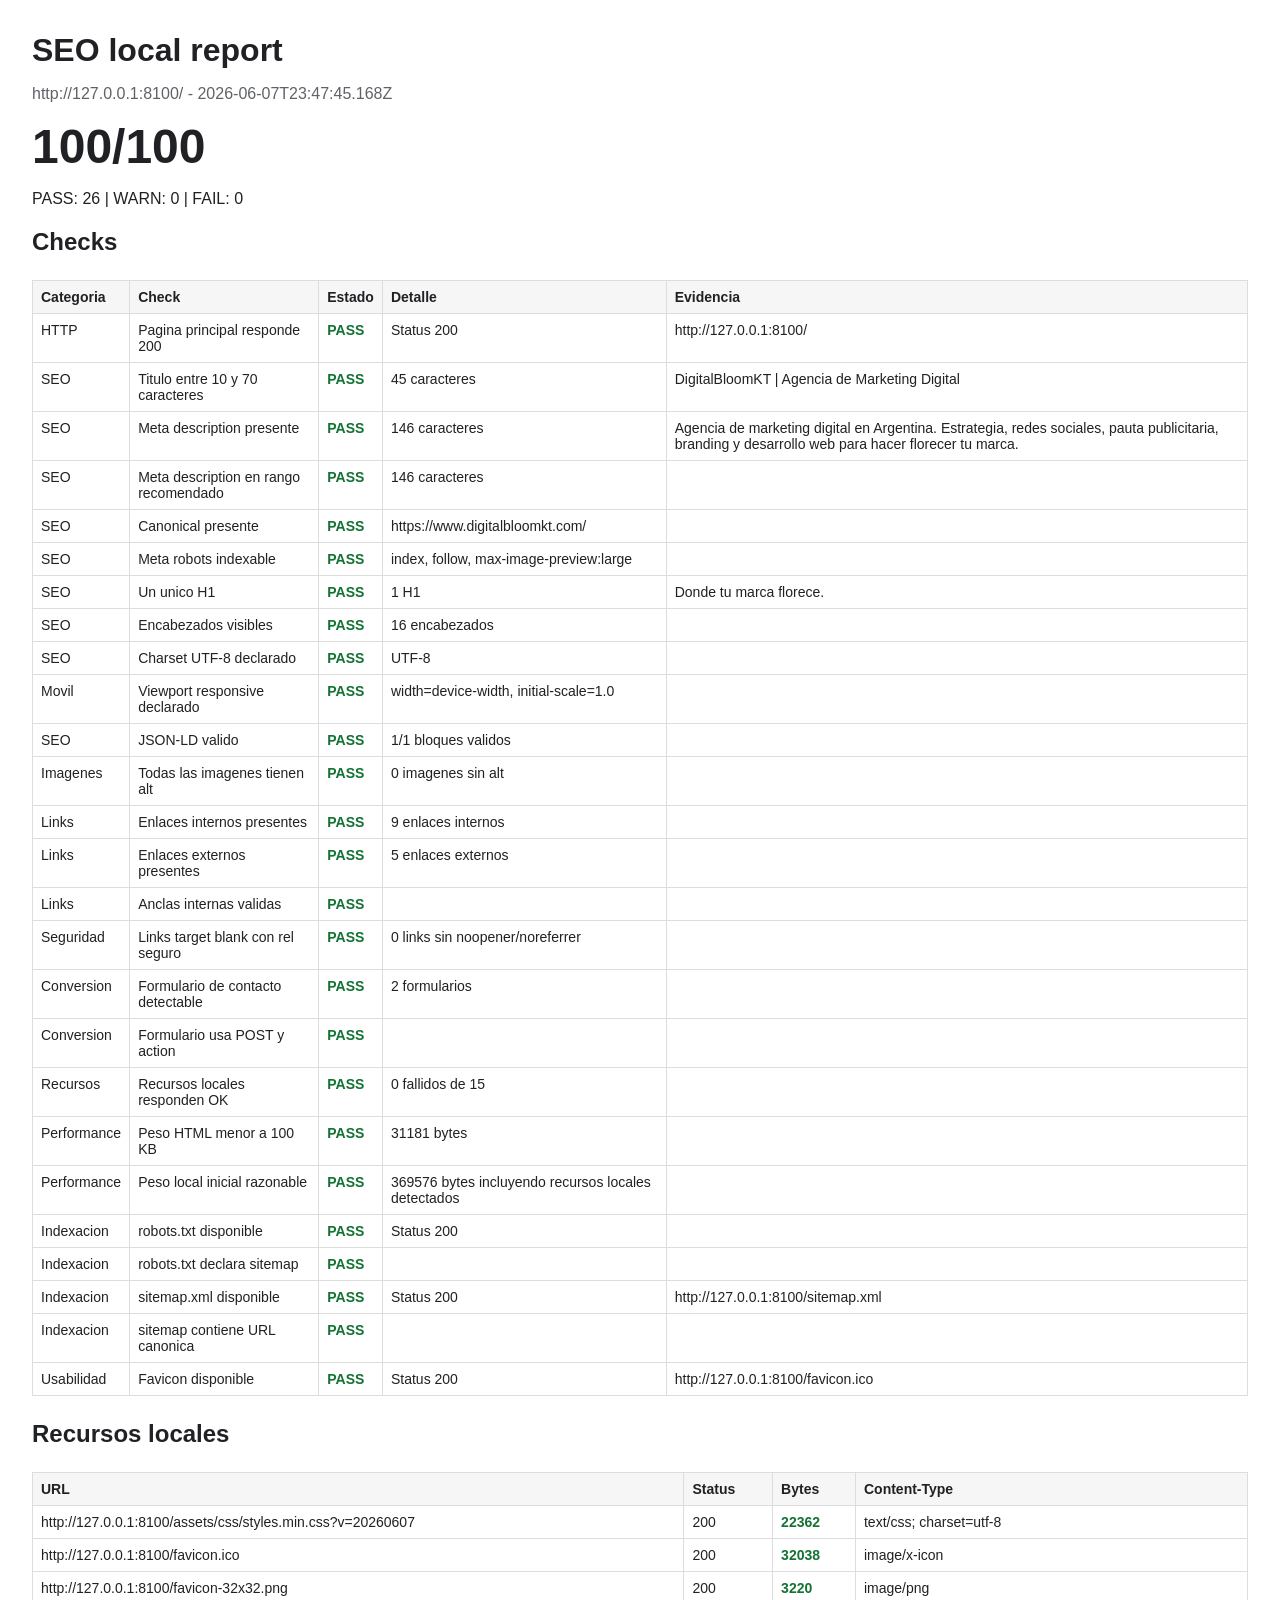
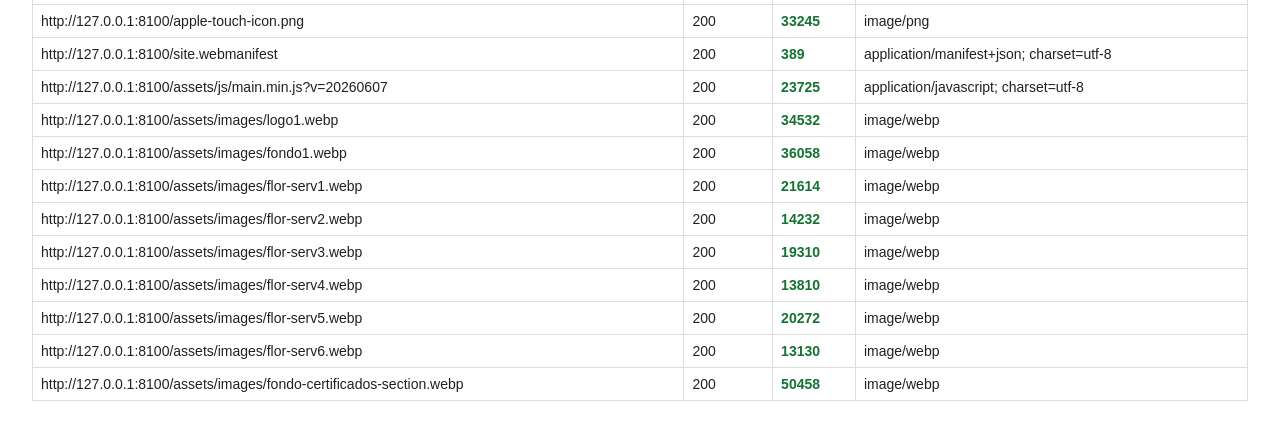
<file: reports/seo/local-seo-report.html>
<!doctype html>
<html lang="es">
<head>
  <meta charset="utf-8">
  <meta name="viewport" content="width=device-width, initial-scale=1">
  <title>SEO local report</title>
  <style>
    body { font-family: Arial, sans-serif; margin: 32px; color: #202124; }
    h1 { margin-bottom: 0; }
    .score { font-size: 48px; font-weight: 700; margin: 16px 0; }
    table { width: 100%; border-collapse: collapse; margin: 24px 0; font-size: 14px; }
    th, td { border: 1px solid #ddd; padding: 8px; vertical-align: top; }
    th { background: #f6f6f6; text-align: left; }
    tr.pass td:nth-child(3) { color: #137333; font-weight: 700; }
    tr.warn td:nth-child(3) { color: #b06000; font-weight: 700; }
    tr.fail td:nth-child(3) { color: #b3261e; font-weight: 700; }
    .meta { color: #5f6368; }
  </style>
</head>
<body>
  <h1>SEO local report</h1>
  <p class="meta">http://127.0.0.1:8100/ - 2026-06-07T23:47:45.168Z</p>
  <div class="score">100/100</div>
  <p>PASS: 26 | WARN: 0 | FAIL: 0</p>
  <h2>Checks</h2>
  <table>
    <thead><tr><th>Categoria</th><th>Check</th><th>Estado</th><th>Detalle</th><th>Evidencia</th></tr></thead>
    <tbody>
    <tr class="pass">
      <td>HTTP</td>
      <td>Pagina principal responde 200</td>
      <td>PASS</td>
      <td>Status 200</td>
      <td>http://127.0.0.1:8100/</td>
    </tr>
    <tr class="pass">
      <td>SEO</td>
      <td>Titulo entre 10 y 70 caracteres</td>
      <td>PASS</td>
      <td>45 caracteres</td>
      <td>DigitalBloomKT | Agencia de Marketing Digital</td>
    </tr>
    <tr class="pass">
      <td>SEO</td>
      <td>Meta description presente</td>
      <td>PASS</td>
      <td>146 caracteres</td>
      <td>Agencia de marketing digital en Argentina. Estrategia, redes sociales, pauta publicitaria, branding y desarrollo web para hacer florecer tu marca.</td>
    </tr>
    <tr class="pass">
      <td>SEO</td>
      <td>Meta description en rango recomendado</td>
      <td>PASS</td>
      <td>146 caracteres</td>
      <td></td>
    </tr>
    <tr class="pass">
      <td>SEO</td>
      <td>Canonical presente</td>
      <td>PASS</td>
      <td>https://www.digitalbloomkt.com/</td>
      <td></td>
    </tr>
    <tr class="pass">
      <td>SEO</td>
      <td>Meta robots indexable</td>
      <td>PASS</td>
      <td>index, follow, max-image-preview:large</td>
      <td></td>
    </tr>
    <tr class="pass">
      <td>SEO</td>
      <td>Un unico H1</td>
      <td>PASS</td>
      <td>1 H1</td>
      <td>Donde tu marca florece.</td>
    </tr>
    <tr class="pass">
      <td>SEO</td>
      <td>Encabezados visibles</td>
      <td>PASS</td>
      <td>16 encabezados</td>
      <td></td>
    </tr>
    <tr class="pass">
      <td>SEO</td>
      <td>Charset UTF-8 declarado</td>
      <td>PASS</td>
      <td>UTF-8</td>
      <td></td>
    </tr>
    <tr class="pass">
      <td>Movil</td>
      <td>Viewport responsive declarado</td>
      <td>PASS</td>
      <td>width=device-width, initial-scale=1.0</td>
      <td></td>
    </tr>
    <tr class="pass">
      <td>SEO</td>
      <td>JSON-LD valido</td>
      <td>PASS</td>
      <td>1/1 bloques validos</td>
      <td></td>
    </tr>
    <tr class="pass">
      <td>Imagenes</td>
      <td>Todas las imagenes tienen alt</td>
      <td>PASS</td>
      <td>0 imagenes sin alt</td>
      <td></td>
    </tr>
    <tr class="pass">
      <td>Links</td>
      <td>Enlaces internos presentes</td>
      <td>PASS</td>
      <td>9 enlaces internos</td>
      <td></td>
    </tr>
    <tr class="pass">
      <td>Links</td>
      <td>Enlaces externos presentes</td>
      <td>PASS</td>
      <td>5 enlaces externos</td>
      <td></td>
    </tr>
    <tr class="pass">
      <td>Links</td>
      <td>Anclas internas validas</td>
      <td>PASS</td>
      <td></td>
      <td></td>
    </tr>
    <tr class="pass">
      <td>Seguridad</td>
      <td>Links target blank con rel seguro</td>
      <td>PASS</td>
      <td>0 links sin noopener/noreferrer</td>
      <td></td>
    </tr>
    <tr class="pass">
      <td>Conversion</td>
      <td>Formulario de contacto detectable</td>
      <td>PASS</td>
      <td>2 formularios</td>
      <td></td>
    </tr>
    <tr class="pass">
      <td>Conversion</td>
      <td>Formulario usa POST y action</td>
      <td>PASS</td>
      <td></td>
      <td></td>
    </tr>
    <tr class="pass">
      <td>Recursos</td>
      <td>Recursos locales responden OK</td>
      <td>PASS</td>
      <td>0 fallidos de 15</td>
      <td></td>
    </tr>
    <tr class="pass">
      <td>Performance</td>
      <td>Peso HTML menor a 100 KB</td>
      <td>PASS</td>
      <td>31181 bytes</td>
      <td></td>
    </tr>
    <tr class="pass">
      <td>Performance</td>
      <td>Peso local inicial razonable</td>
      <td>PASS</td>
      <td>369576 bytes incluyendo recursos locales detectados</td>
      <td></td>
    </tr>
    <tr class="pass">
      <td>Indexacion</td>
      <td>robots.txt disponible</td>
      <td>PASS</td>
      <td>Status 200</td>
      <td></td>
    </tr>
    <tr class="pass">
      <td>Indexacion</td>
      <td>robots.txt declara sitemap</td>
      <td>PASS</td>
      <td></td>
      <td></td>
    </tr>
    <tr class="pass">
      <td>Indexacion</td>
      <td>sitemap.xml disponible</td>
      <td>PASS</td>
      <td>Status 200</td>
      <td>http://127.0.0.1:8100/sitemap.xml</td>
    </tr>
    <tr class="pass">
      <td>Indexacion</td>
      <td>sitemap contiene URL canonica</td>
      <td>PASS</td>
      <td></td>
      <td></td>
    </tr>
    <tr class="pass">
      <td>Usabilidad</td>
      <td>Favicon disponible</td>
      <td>PASS</td>
      <td>Status 200</td>
      <td>http://127.0.0.1:8100/favicon.ico</td>
    </tr></tbody>
  </table>
  <h2>Recursos locales</h2>
  <table>
    <thead><tr><th>URL</th><th>Status</th><th>Bytes</th><th>Content-Type</th></tr></thead>
    <tbody>
    <tr class="pass">
      <td>http://127.0.0.1:8100/assets/css/styles.min.css?v=20260607</td>
      <td>200</td>
      <td>22362</td>
      <td>text/css; charset=utf-8</td>
    </tr>
    <tr class="pass">
      <td>http://127.0.0.1:8100/favicon.ico</td>
      <td>200</td>
      <td>32038</td>
      <td>image/x-icon</td>
    </tr>
    <tr class="pass">
      <td>http://127.0.0.1:8100/favicon-32x32.png</td>
      <td>200</td>
      <td>3220</td>
      <td>image/png</td>
    </tr>
    <tr class="pass">
      <td>http://127.0.0.1:8100/apple-touch-icon.png</td>
      <td>200</td>
      <td>33245</td>
      <td>image/png</td>
    </tr>
    <tr class="pass">
      <td>http://127.0.0.1:8100/site.webmanifest</td>
      <td>200</td>
      <td>389</td>
      <td>application/manifest+json; charset=utf-8</td>
    </tr>
    <tr class="pass">
      <td>http://127.0.0.1:8100/assets/js/main.min.js?v=20260607</td>
      <td>200</td>
      <td>23725</td>
      <td>application/javascript; charset=utf-8</td>
    </tr>
    <tr class="pass">
      <td>http://127.0.0.1:8100/assets/images/logo1.webp</td>
      <td>200</td>
      <td>34532</td>
      <td>image/webp</td>
    </tr>
    <tr class="pass">
      <td>http://127.0.0.1:8100/assets/images/fondo1.webp</td>
      <td>200</td>
      <td>36058</td>
      <td>image/webp</td>
    </tr>
    <tr class="pass">
      <td>http://127.0.0.1:8100/assets/images/flor-serv1.webp</td>
      <td>200</td>
      <td>21614</td>
      <td>image/webp</td>
    </tr>
    <tr class="pass">
      <td>http://127.0.0.1:8100/assets/images/flor-serv2.webp</td>
      <td>200</td>
      <td>14232</td>
      <td>image/webp</td>
    </tr>
    <tr class="pass">
      <td>http://127.0.0.1:8100/assets/images/flor-serv3.webp</td>
      <td>200</td>
      <td>19310</td>
      <td>image/webp</td>
    </tr>
    <tr class="pass">
      <td>http://127.0.0.1:8100/assets/images/flor-serv4.webp</td>
      <td>200</td>
      <td>13810</td>
      <td>image/webp</td>
    </tr>
    <tr class="pass">
      <td>http://127.0.0.1:8100/assets/images/flor-serv5.webp</td>
      <td>200</td>
      <td>20272</td>
      <td>image/webp</td>
    </tr>
    <tr class="pass">
      <td>http://127.0.0.1:8100/assets/images/flor-serv6.webp</td>
      <td>200</td>
      <td>13130</td>
      <td>image/webp</td>
    </tr>
    <tr class="pass">
      <td>http://127.0.0.1:8100/assets/images/fondo-certificados-section.webp</td>
      <td>200</td>
      <td>50458</td>
      <td>image/webp</td>
    </tr></tbody>
  </table>
</body>
</html>
</file>
<file: assets/css/styles.min.css>
:root{--primary:#D4AF37;--primary-contrast:#8A6A12;--primary-light:#F9F4E8;--dark:#1A1A1A;--gray-light:#F5F5F7;--gray-text:#555555;--white:#FFFFFF;--font-heading:Georgia,'Times New Roman',serif;--font-body:Arial,Helvetica,sans-serif;--shadow-sm:0 4px 12px rgba(0,0,0,0.05);--shadow-md:0 12px 30px rgba(0,0,0,0.08);--shadow-hover:0 20px 40px rgba(212, 175, 55, 0.15);--radius:12px;--transition:all 0.3s cubic-bezier(0.25, 0.8, 0.25, 1)}*{margin:0;padding:0;box-sizing:border-box}html{scroll-behavior:smooth}body{font-family:var(--font-body);color:var(--dark);background-color:var(--white);font-size:1.125rem;line-height:1.7;overflow-x:hidden}h1,h2,h3,h4{font-family:var(--font-heading);font-weight:700;line-height:1.2;color:var(--dark)}a{text-decoration:none;color:inherit}.sr-only{position:absolute;width:1px;height:1px;padding:0;margin:-1px;overflow:hidden;clip:rect(0,0,0,0);white-space:nowrap;border:0}.fab,.fas{display:inline-flex;align-items:center;justify-content:center;min-width:1em;font-family:var(--font-body);font-style:normal;font-weight:700;line-height:1;letter-spacing:0}.fa-bars::before{content:"☰"}.fa-check::before{content:"✓"}.fa-envelope::before,.fa-facebook-f::before,.fa-instagram::before,.fa-tiktok::before,.fa-whatsapp::before{content:"";display:inline-block;width:1em;height:1em;background-position:center;background-repeat:no-repeat;background-size:contain}.fa-instagram::before{background-image:url("data:image/svg+xml,%3Csvg xmlns='http://www.w3.org/2000/svg' viewBox='0 0 24 24' fill='none' stroke='%231A1A1A' stroke-width='1.8' stroke-linecap='round' stroke-linejoin='round'%3E%3Crect x='3.5' y='3.5' width='17' height='17' rx='5'/%3E%3Ccircle cx='12' cy='12' r='4'/%3E%3Ccircle cx='17.2' cy='6.8' r='1.2' fill='%231A1A1A' stroke='none'/%3E%3C/svg%3E")}.fa-facebook-f::before{background-image:url("data:image/svg+xml,%3Csvg xmlns='http://www.w3.org/2000/svg' viewBox='0 0 24 24'%3E%3Cpath fill='%231A1A1A' d='M14.6 8.1H16V4h-1.9C10.8 4 9 5.8 9 9v2H6.5v4H9v7h4v-7h2.8l.6-4H13V9c0-.6.4-.9 1.6-.9z'/%3E%3C/svg%3E")}.fa-envelope::before{background-image:url("data:image/svg+xml,%3Csvg xmlns='http://www.w3.org/2000/svg' viewBox='0 0 24 24' fill='none' stroke='%231A1A1A' stroke-width='1.8' stroke-linecap='round' stroke-linejoin='round'%3E%3Crect x='3.5' y='6' width='17' height='12' rx='2.5'/%3E%3Cpath d='M5.5 8l6.5 5 6.5-5'/%3E%3Cpath d='M13 12l5 5'/%3E%3Cpath d='M15 17h3v-3'/%3E%3C/svg%3E")}.fa-tiktok::before{background-image:url("data:image/svg+xml,%3Csvg xmlns='http://www.w3.org/2000/svg' viewBox='0 0 24 24'%3E%3Cpath fill='%231A1A1A' d='M14 4.2c.5 2.2 2 3.8 4.2 4.2v2.7c-1.5 0-2.9-.4-4.2-1.1v5.6c0 2.9-2.3 4.4-4.6 4.4-2.5 0-4.5-1.9-4.5-4.3 0-2.7 2.4-4.8 5.2-4.2v2.8c-1.2-.4-2.4.4-2.4 1.5 0 .9.8 1.7 1.8 1.7 1.1 0 2-.8 2-2V4.2H14z'/%3E%3Cpath fill='%231A1A1A' d='M18.2 8.4c-1.3-.4-2.4-1.1-3.2-2.2v2.2c1 .8 2 1.3 3.2 1.5V8.4z' opacity='.9'/%3E%3C/svg%3E")}.fa-whatsapp::before{background-color:currentColor;background-image:none;-webkit-mask:url("data:image/svg+xml,%3Csvg xmlns='http://www.w3.org/2000/svg' viewBox='0 0 24 24'%3E%3Cpath d='M12 2a10 10 0 0 0-8.6 15.1L2.3 22l5-1.1A10 10 0 1 0 12 2Zm0 2a8 8 0 1 1-3.9 15l-.4-.2-2.7.6.6-2.6-.3-.4A8 8 0 0 1 12 4Zm-3.2 4c-.3 0-.8.5-.8 1.4 0 2.6 3.8 6.5 6.6 6.5.9 0 1.5-.5 1.5-.8l.3-1.4-2.3-1.1-.8.8c-.2.2-.5.2-.8.1-1.1-.5-2-1.3-2.6-2.5-.1-.3-.1-.6.1-.8l.8-.8L9.7 8H8.8Z'/%3E%3C/svg%3E") center/contain no-repeat;mask:url("data:image/svg+xml,%3Csvg xmlns='http://www.w3.org/2000/svg' viewBox='0 0 24 24'%3E%3Cpath d='M12 2a10 10 0 0 0-8.6 15.1L2.3 22l5-1.1A10 10 0 1 0 12 2Zm0 2a8 8 0 1 1-3.9 15l-.4-.2-2.7.6.6-2.6-.3-.4A8 8 0 0 1 12 4Zm-3.2 4c-.3 0-.8.5-.8 1.4 0 2.6 3.8 6.5 6.6 6.5.9 0 1.5-.5 1.5-.8l.3-1.4-2.3-1.1-.8.8c-.2.2-.5.2-.8.1-1.1-.5-2-1.3-2.6-2.5-.1-.3-.1-.6.1-.8l.8-.8L9.7 8H8.8Z'/%3E%3C/svg%3E") center/contain no-repeat}.fa-gift::before{content:"★"}.fa-gem::before{content:"◆"}.fa-laptop::before{content:"PC";font-size:.72em}.fa-sitemap::before{content:"⇄"}.fa-comments::before{content:"…"}.fa-lock::before{content:"●"}.fa-globe::before{content:"○"}.fa-paint-roller::before{content:"▰"}.fa-tools::before{content:"⚙"}.fa-apple::before{content:"iOS";font-size:.72em}.fa-mobile-alt::before{content:"M"}.fa-rocket::before{content:"↑"}.fa-cogs::before{content:"⚙"}.fa-cloud-upload-alt::before{content:"↑"}.fa-windows::before{content:"Win";font-size:.68em}.fa-boxes::before{content:"▦"}.fa-tachometer-alt::before{content:"↗"}.fa-network-wired::before{content:"◇"}.fa-headset::before{content:"?"}.fa-chevron-right::before{content:">"}.fa-arrow-left::before{content:"<"}.container{width:90%;max-width:1300px;margin:0 auto}.section-padding{padding:100px 0}.section-header h2{font-size:clamp(3rem, 6vw, 4.5rem);margin-bottom:50px;text-transform:uppercase;color:var(--dark)}.subtitle{display:block;font-family:var(--font-body);font-size:1.6rem;font-weight:600;color:var(--primary);text-shadow:0 1px 2px rgba(0,0,0,.12);margin-bottom:15px}.section-header.center{text-align:center}.btn-primary{display:inline-block;background-color:var(--primary);color:var(--dark);font-family:var(--font-body);font-size:1.15rem;font-weight:600;padding:16px 36px;border-radius:50px;border:none;cursor:pointer;transition:var(--transition);text-align:center;box-shadow:0 4px 15px rgba(212,175,55,.3)}.btn-shine-gold{display:inline-block;background-color:var(--primary);color:var(--dark);font-family:var(--font-body);font-size:1.3rem;font-weight:600;padding:18px 40px;border-radius:50px;border:none;cursor:pointer;text-align:center;position:relative;overflow:hidden;transition:var(--transition);box-shadow:0 4px 15px rgba(212,175,55,.3)}.btn-shine-gold::after{content:'';position:absolute;top:0;left:-100%;width:50%;height:100%;background:linear-gradient(to right,rgba(255,255,255,0) 0,rgba(255,255,255,.4) 50%,rgba(255,255,255,0) 100%);transform:skewX(-25deg);transition:all .7s ease}.btn-shine-gold:hover{background-color:#d4af37;transform:translateY(-4px);box-shadow:0 8px 25px rgba(212,175,55,.5)}.btn-shine-gold:hover::after{left:200%}.btn-shine-gold:active{transform:scale(.96) translateY(2px);box-shadow:0 2px 10px rgba(212,175,55,.2)}.btn-shine-black{display:inline-block;background-color:var(--primary);color:var(--dark);font-family:var(--font-body);font-size:1.3rem;font-weight:600;padding:18px 40px;border-radius:50px;border:none;cursor:pointer;text-align:center;position:relative;overflow:hidden;transition:var(--transition);box-shadow:0 4px 15px rgba(0,0,0,.3)}.btn-shine-black::after{content:'';position:absolute;top:0;left:-100%;width:50%;height:100%;background:linear-gradient(to right,rgba(255,255,255,0) 0,rgba(255,255,255,.4) 50%,rgba(255,255,255,0) 100%);transform:skewX(-25deg);transition:all .7s ease}.btn-shine-black:hover{background-color:#d4af37;transform:translateY(-4px);box-shadow:0 8px 25px rgba(212,175,55,.5)}.btn-shine-black:hover::after{left:200%}.btn-shine-black:active{transform:scale(.96) translateY(2px);box-shadow:0 2px 10px rgba(212,175,55,.2)}.w-100{width:100%}.header{position:fixed;top:0;left:0;width:100%;z-index:1000;padding:5px 0;transition:var(--transition);background:0 0}.header.scrolled{background:rgba(255,255,255,.95);backdrop-filter:blur(10px);box-shadow:var(--shadow-sm)}.header-container{display:flex;justify-content:space-between;align-items:center;width:90%;max-width:1300px;margin:0 auto;height:100px}.logo{display:flex;align-items:center;height:100%}.logo img{height:17vh;max-height:none;width:auto;object-fit:contain;margin-bottom:10px}.menu{display:flex;gap:35px;align-items:center}.menu-item{font-size:1.15rem;font-weight:500;position:relative;padding-bottom:5px}.menu-item::after{content:'';position:absolute;bottom:0;left:0;width:0;height:2px;background-color:var(--primary);transition:var(--transition)}.menu-item:hover::after{width:100%}.mobile-menu-btn{display:none;font-size:1.8rem;cursor:pointer;background:0 0;border:none;color:inherit}.hero{min-height:100vh;display:flex;align-items:center;background-color:var(--primary-light);position:relative;overflow:hidden;padding-top:100px}.hero-delay{animation-delay:.2s}.hero-content{width:90%;max-width:1300px;margin:0 auto;position:relative;z-index:2}.hero-tagline{font-size:1.6rem;font-weight:600;letter-spacing:3px;text-transform:uppercase;color:var(--dark);margin-bottom:25px}.hero-title{font-size:clamp(3.5rem, 7vw, 6.5rem);margin-bottom:40px;max-width:900px}.hero-title span{color:var(--primary);font-style:normal;text-decoration:none;text-shadow:0 1px 2px rgba(0,0,0,.12)}.hero-image-wrapper{position:absolute;top:0;right:-5%;width:60%;height:100%;opacity:.15;z-index:1}.hero-image-wrapper picture{display:block;width:100%;height:100%}.hero-image{width:100%;height:100%;object-fit:cover}.servicios{background-color:var(--white);scroll-margin-top:80px}.servicios-grid{display:grid;grid-template-columns:repeat(auto-fit,minmax(350px,1fr));gap:40px}.servicio-card{padding:60px 40px;border-radius:var(--radius);box-shadow:var(--shadow-sm);transition:var(--transition);position:relative;overflow:hidden;z-index:1;min-height:280px;display:flex;flex-direction:column;justify-content:center;background-size:cover;background-position:center;cursor:pointer}.servicio-card::before{content:'';position:absolute;top:0;left:0;right:0;bottom:0;z-index:-1;transition:var(--transition);background:rgba(0,0,0,.4)}.servicio-card h3,.servicio-card p{transition:var(--transition)}.servicio-card:hover{transform:translateY(-10px);box-shadow:var(--shadow-hover)}.servicio-card:hover::before{background:rgba(0,0,0,.15)}.servicio-card:hover h3,.servicio-card:hover p{text-shadow:0 4px 10px rgba(0,0,0,.7),0 0 10px rgba(255,255,255,.5)}.servicio-card.bg-ready{background-image:var(--card-bg)}.bg-serv-1{--card-bg:url('../images/flor-serv1.webp')}.bg-serv-2{--card-bg:url('../images/flor-serv2.webp')}.bg-serv-3{--card-bg:url('../images/flor-serv3.webp')}.bg-serv-4{--card-bg:url('../images/flor-serv4.webp')}.bg-serv-5{--card-bg:url('../images/flor-serv5.webp')}.bg-serv-6{--card-bg:url('../images/flor-serv6.webp')}.servicio-card h3{font-size:1.8rem;margin-bottom:15px;color:var(--white)}.servicio-card p{color:#f0f0f0;font-size:1.15rem}.quienes-somos{background-color:var(--gray-light)}.layout-split{display:grid;grid-template-columns:1fr 1fr;gap:80px;align-items:center}.content-text p{margin-bottom:20px;color:var(--gray-text);font-size:1.25rem}.check-list{list-style:none;margin:35px 0}.check-list li{margin-bottom:15px;display:flex;align-items:center;gap:15px;font-weight:500;font-size:1.2rem}.check-list i{color:var(--primary);font-size:1.5rem;text-shadow:0 1px 2px rgba(0,0,0,.12)}.highlight-text{font-family:var(--font-heading);font-size:1.8rem;color:var(--dark);font-style:italic;margin-top:30px}.image-placeholder{width:100%;max-width:480px;aspect-ratio:3/4;position:relative;border-radius:var(--radius);box-shadow:var(--shadow-md);border:15px solid var(--white);background-color:var(--white);overflow:hidden;display:block;margin:0 auto}.foto-perfil{width:100%;height:100%;object-fit:cover;object-position:center 50%;position:absolute;top:0;left:0;z-index:1;margin:0;padding:0}.logo-superpuesto{position:absolute;bottom:-7vh;left:50%;transform:translateX(-50%);width:360px;max-width:80%;height:auto;z-index:5;padding:0;filter:drop-shadow(0px 5px 12px rgba(0,0,0,.5))}.contenido-gratuito{background-color:var(--primary);color:var(--dark);text-align:center}.cta-card h2{color:var(--dark);font-size:clamp(2.5rem, 5vw, 4rem);margin-bottom:25px}.cta-card p{font-size:1.4rem;margin-bottom:40px;opacity:.9}.reseñas-section{position:relative;background-color:var(--white);overflow:hidden}.content-relative{position:relative;z-index:2}.flor-bg{position:absolute;z-index:0;opacity:.25;pointer-events:none}.flor-tl{top:0;left:-100px;width:900px}.flor-br{bottom:0;right:-80px;width:1200px;transform:rotate(270deg)}.reseñas-grid{display:grid;grid-template-columns:repeat(auto-fit,minmax(280px,1fr));gap:25px;margin-bottom:50px;align-items:start}.review-card{background:var(--white);padding:10px;border-radius:var(--radius);box-shadow:var(--shadow-md);z-index:2;overflow:hidden}.review-card img{display:block;width:100%;height:clamp(360px,38vw,520px);object-fit:cover;object-position:top center;border-radius:8px;transition:var(--transition)}.review-card:hover img{transform:scale(1.02)}.ver-mas-container{text-align:center;margin-top:40px}.btn-instagram-shine{display:inline-flex;align-items:center;justify-content:center;gap:15px;padding:15px 40px;border-radius:50px;background-color:var(--primary);color:var(--dark);font-weight:600;font-size:1.2rem;position:relative;overflow:hidden;transition:var(--transition)}.btn-instagram-shine i{font-size:2.2rem}.btn-instagram-shine::after{content:'';position:absolute;top:0;left:-100%;width:50%;height:100%;background:linear-gradient(to right,rgba(255,255,255,0) 0,rgba(255,255,255,.4) 50%,rgba(255,255,255,0) 100%);transform:skewX(-25deg);transition:all .7s ease}.btn-instagram-shine:hover{background-color:#d4af37}.btn-instagram-shine:hover::after{left:200%}.certificados{position:relative;z-index:1;background-color:transparent}.certificados.bg-ready::before{content:'';position:absolute;top:0;left:0;right:0;bottom:0;background:url('../images/fondo-certificados-section.webp') center/cover fixed;opacity:.5;z-index:-1}.certificados-wrap{display:flex;flex-wrap:wrap;justify-content:center;gap:30px;margin-top:50px;max-width:980px;margin-left:auto;margin-right:auto}.certificado-circulo{appearance:none;font:inherit;width:220px;min-height:250px;background-color:var(--white);border-radius:var(--radius);border:1px solid rgba(212,175,55,.2);display:flex;flex-direction:column;align-items:center;justify-content:flex-start;padding:35px 20px 20px;box-shadow:var(--shadow-sm);cursor:pointer;position:relative;transition:all .4s cubic-bezier(.25, .8, .25, 1)}.certificado-circulo::before{content:'🌸';display:flex;align-items:center;justify-content:center;font-size:3.5rem;line-height:1;color:var(--white);width:85px;height:85px;border-radius:50%;margin-bottom:25px;padding:0 2px 5px 2px;background:linear-gradient(135deg,#f5d76e 0,var(--primary) 50%,#a6821d 100%);border:4px solid var(--white);box-shadow:0 0 0 3px var(--primary),0 8px 15px rgba(212,175,55,.3),inset 0 2px 5px rgba(255,255,255,.5);text-shadow:1px 1px 3px rgba(0,0,0,.4);transition:all .4s cubic-bezier(.25, .8, .25, 1)}.certificado-circulo p{font-family:var(--font-body);font-weight:700;font-size:1.1rem;color:var(--dark);line-height:1.4;margin:0;text-align:center;text-shadow:none;transition:var(--transition)}.certificado-circulo:hover{transform:translateY(-8px);box-shadow:var(--shadow-hover);border-color:var(--primary)}.certificado-circulo:hover::before{transform:scale(1.1) rotate(15deg);background:linear-gradient(135deg,#fde68a 0,var(--primary) 50%,#927117 100%);box-shadow:0 0 0 3px var(--primary),0 10px 20px rgba(212,175,55,.5),inset 0 2px 8px rgba(255,255,255,.8)}.certificado-circulo:hover p{color:var(--primary);text-shadow:0 1px 2px rgba(0,0,0,.12)}.certificado-circulo:active{transform:scale(.96) translateY(0);box-shadow:var(--shadow-sm);border-color:rgba(212,175,55,.5)}.contacto{background-color:var(--white)}.cta-text-giant{font-size:1.6rem;max-width:800px;margin:0 auto 50px;color:var(--gray-text)}.contact-layout-centered{display:flex;align-items:center;justify-content:center;gap:60px;max-width:1000px;margin:0 auto}.social-sidebar{display:flex;flex-direction:column;gap:25px}.social-btn{width:80px;height:80px;display:flex;align-items:center;justify-content:center;background:var(--gray-light);color:var(--dark);border-radius:50%;font-size:2.2rem;transition:var(--transition);box-shadow:var(--shadow-sm)}.social-btn:hover{background:var(--primary);color:var(--dark);transform:translateY(-3px) scale(1.05)}.contact-form-wrapper{flex:1;min-width:300px}.modern-form{background:var(--gray-light);padding:50px;border-radius:var(--radius);box-shadow:var(--shadow-md)}.form-group{margin-bottom:25px}.form-group label{display:block;font-weight:600;margin-bottom:10px;font-size:1.1rem}.form-group input,.form-group textarea{width:100%;padding:18px;border:1px solid #e0e0e0;border-radius:8px;font-family:var(--font-body);font-size:1.1rem;transition:var(--transition)}.form-group input:focus,.form-group textarea:focus{outline:0;border-color:var(--primary);box-shadow:0 0 0 3px rgba(212,175,55,.2)}.hp-field{position:absolute;left:-9999px;width:1px;height:1px;opacity:0}.modern-footer{background-color:var(--dark);color:var(--white);padding:100px 0 30px}.footer-grid{display:grid;grid-template-columns:2fr 1fr 1fr;gap:60px;margin-bottom:80px}.footer-brand h2{color:var(--white);margin-bottom:15px;font-size:2.5rem}.footer-brand span{color:var(--primary)}.footer-brand p{color:#a0a0a0;font-size:1.15rem}.footer-links h3{color:var(--white);font-size:1.4rem;margin-bottom:25px}.footer-links a{display:block;color:#a0a0a0;margin-bottom:15px;font-size:1.15rem;transition:var(--transition)}.footer-links a:hover{color:var(--primary);padding-left:5px}.status-badge{display:inline-flex;align-items:center;gap:10px;background:rgba(255,255,255,.1);padding:10px 20px;border-radius:50px;font-size:.9rem;font-weight:700;letter-spacing:1px;margin-bottom:20px}@keyframes radarPulse{0%{transform:scale(1);opacity:.7}70%{transform:scale(2.6);opacity:0}100%{transform:scale(2.6);opacity:0}}.status-badge .dot{width:12px;height:12px;background:#25d366;border-radius:50%;position:relative}.status-badge .dot::after{content:'';position:absolute;inset:0;border-radius:inherit;background:rgba(37,211,102,.7);animation:radarPulse 1.5s infinite;will-change:transform,opacity}.footer-bottom{text-align:center;padding-top:30px;border-top:1px solid rgba(255,255,255,.1);color:#c7c7c7;font-size:1rem}.whatsapp-float{position:fixed;bottom:30px;right:30px;width:70px;height:70px;background-color:#25d366;color:#fff;border-radius:50%;display:flex;justify-content:center;align-items:center;font-size:35px;box-shadow:var(--shadow-md);z-index:1000;transition:var(--transition)}.whatsapp-float:hover{transform:scale(1.1);background-color:#1ebe5d}.modal-overlay{position:fixed;top:0;left:0;width:100%;height:100%;background:rgba(0,0,0,.8);backdrop-filter:blur(5px);display:flex;justify-content:center;align-items:center;z-index:2000;opacity:0;visibility:hidden;transition:var(--transition)}.modal-overlay.active{opacity:1;visibility:visible}.modal-content{background:var(--white);padding:13px;border-radius:var(--radius);width:90%;max-width:700px;position:relative;transform:translateY(20px);transition:var(--transition)}.modal-overlay.active .modal-content{transform:translateY(0)}.modal-title-gold{color:var(--primary);text-transform:uppercase;text-align:center;font-size:2.2rem;text-shadow:0 1px 2px rgba(0,0,0,.12);margin-bottom:20px}.modal-centered{flex-direction:column}.flex-center{display:flex;flex-direction:column;align-items:center;justify-content:center;width:100%;height:100%}.modal-image-container img{max-width:90vw;max-height:80vh;border-radius:var(--radius);object-fit:contain}#modal-caption{color:#fff;text-align:center;margin-top:20px;font-family:var(--font-heading);font-size:1.5rem}.cerrar-modal,.cerrar-modal-gratuito,.cerrar-modal-servicio{position:absolute;top:15px;right:25px;font-size:2.5rem;cursor:pointer;color:var(--gray-text);z-index:2001;background:0 0;border:0;line-height:1}.cerrar-modal{color:#fff;right:40px;top:20px}.form-gratuito-scroll .checkbox-grid{display:flex;flex-direction:column;gap:15px;text-align:left;max-height:50vh;overflow-y:auto;padding-right:15px;padding-left:3px}.form-gratuito-scroll .checkbox-grid::-webkit-scrollbar{width:8px}.form-gratuito-scroll .checkbox-grid::-webkit-scrollbar-thumb{background:var(--primary);border-radius:10px}.custom-checkbox{font-size:1.1rem;color:var(--gray-text);cursor:pointer;display:flex;align-items:center;gap:10px}.custom-checkbox input{transform:scale(1.3)}.fade-in-up{opacity:1!important;transform:translateY(0)!important;transition:opacity .8s ease,transform .8s ease}.servicio-modal-scroll{max-height:75vh;overflow-y:auto;padding-right:15px;text-align:left;position:relative}.servicio-modal-scroll::-webkit-scrollbar{width:6px}.servicio-modal-scroll::-webkit-scrollbar-thumb{background:var(--primary);border-radius:10px}.modal-subtitle-gold{color:var(--gray-text);font-family:var(--font-body);font-size:1.2rem;font-weight:500;text-align:center;margin-bottom:30px;letter-spacing:1px}.packs-grid{display:flex;flex-direction:column;gap:15px;margin-top:20px;padding-bottom:20px}.pack-card{background:var(--white);border:2px solid var(--gray-light);border-radius:var(--radius);padding:25px 20px;width:100%;font:inherit;text-align:left;display:flex;justify-content:space-between;align-items:center;cursor:pointer;transition:var(--transition);box-shadow:var(--shadow-sm)}.pack-card h3{margin:0;color:var(--dark);font-size:1.4rem;transition:var(--transition)}.pack-arrow{color:var(--primary);font-size:1.5rem;transition:var(--transition);text-shadow:0 1px 2px rgba(0,0,0,.12)}.pack-card:hover{border-color:var(--primary);transform:translateX(5px);box-shadow:0 8px 20px rgba(212,175,55,.15)}.pack-card:hover h3{color:var(--primary);text-shadow:0 1px 2px rgba(0,0,0,.12)}.pack-card:hover .pack-arrow{transform:translateX(5px)}.btn-back-packs{background:0 0;border:none;color:var(--gray-text);font-family:var(--font-body);font-weight:600;font-size:1rem;cursor:pointer;display:inline-flex;align-items:center;gap:8px;padding:10px 15px;margin-bottom:10px;border-radius:50px;background-color:var(--gray-light);transition:var(--transition)}.btn-back-packs:hover{background-color:var(--primary);color:var(--dark)}.modal-rich-text h4{color:var(--dark);margin-top:20px;margin-bottom:15px;font-size:1.25rem;font-family:var(--font-heading)}.modal-rich-text ul{list-style:none;margin-bottom:25px}.modal-rich-text li{margin-bottom:12px;display:flex;align-items:flex-start;gap:12px;color:var(--gray-text);font-size:1.1rem;line-height:1.5}.modal-rich-text li i{color:var(--primary);margin-top:5px;font-size:1rem;text-shadow:0 1px 2px rgba(0,0,0,.12)}.modal-bonus{background-color:var(--primary-light);border-left:4px solid var(--primary);padding:20px;border-radius:4px;margin:30px 0;color:var(--dark);font-size:1.1rem;line-height:1.5}@media (max-width:992px){.layout-split{grid-template-columns:1fr}.contact-layout-centered{flex-direction:column}.social-sidebar{flex-direction:row;justify-content:center;flex-wrap:wrap}.footer-grid{grid-template-columns:1fr 1fr}.hero-image-wrapper{display:none}.hero-title{font-size:4rem}.flor-br,.flor-tl{display:none}}@media (max-width:768px){.menu{display:none;position:absolute;top:100%;left:0;width:100%;background:var(--white);flex-direction:column;padding:20px;box-shadow:var(--shadow-sm)}.menu.active{display:flex}.mobile-menu-btn{display:block;width:44px;height:44px}.footer-grid{grid-template-columns:1fr;gap:40px}.section-padding{padding:60px 0}.hero{text-align:center;padding-top:120px}.hero-title{font-size:3rem}.hero-title span,.subtitle{color:var(--primary-contrast);text-shadow:none}.section-header h2{font-size:2.5rem}.servicios-grid{grid-template-columns:1fr}.servicio-card{min-height:230px;padding:44px 24px}.contact-form-wrapper{width:100%;min-width:0}.modern-form{padding:28px 20px}.social-btn{width:60px;height:60px;font-size:1.55rem}.header-container{height:94px}.logo{width:94px;flex:0 0 94px}.logo img{height:94px;margin-bottom:0}.modal-content{width:92%;max-height:90vh;overflow-y:auto}.cta-text-giant{font-size:1.2rem}}@media (max-width:420px){body{font-size:1rem}.hero-title{font-size:2.5rem}.hero-tagline{font-size:1.05rem;letter-spacing:1px}.btn-instagram-shine,.btn-primary,.btn-shine-black,.btn-shine-gold{width:100%;padding-left:18px;padding-right:18px}.certificado-circulo{width:100%;max-width:260px}.footer-brand h2{font-size:2rem}}@media (prefers-reduced-motion:reduce){*,::after,::before{animation-duration:0s!important;animation-iteration-count:1!important;scroll-behavior:auto!important;transition-duration:0s!important}}
</file>
